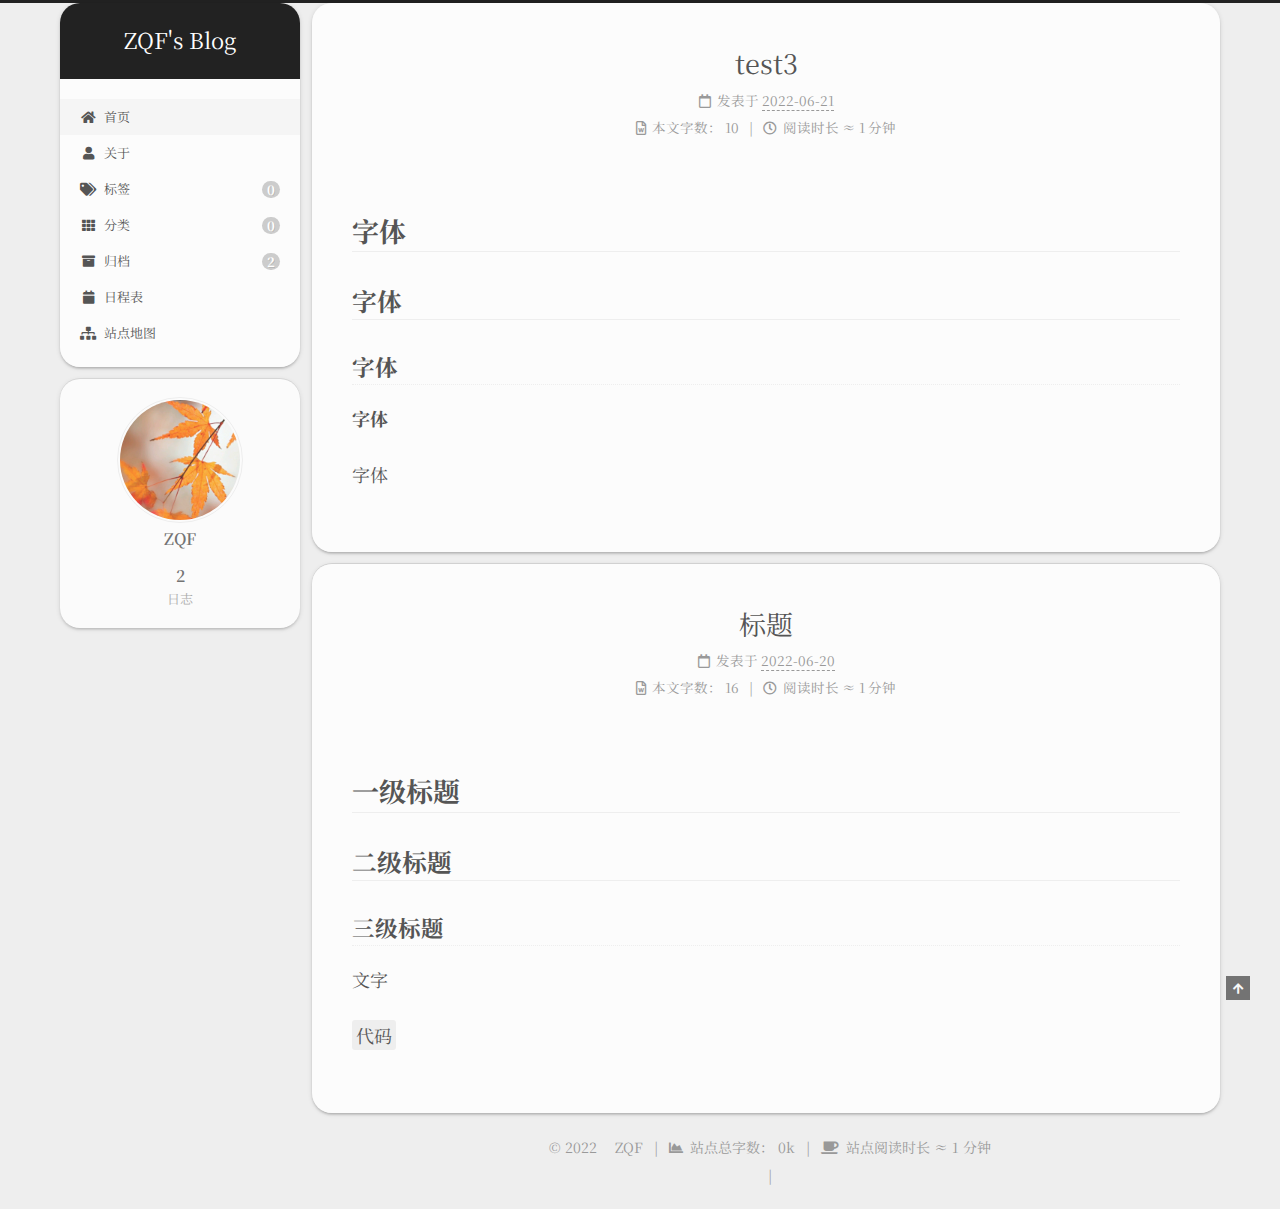
<file: index.html>
<!DOCTYPE html>
<html lang="zh-CN">
<head>
  <meta charset="UTF-8">
<meta name="viewport" content="width=device-width, initial-scale=1, maximum-scale=2">
<meta name="theme-color" content="#222">
<meta name="generator" content="Hexo 6.2.0">
  <link rel="apple-touch-icon" sizes="180x180" href="/images/apple-touch-icon-next.png">
  <link rel="icon" type="image/png" sizes="32x32" href="/images/favicon-32x32-next.png">
  <link rel="icon" type="image/png" sizes="16x16" href="/images/favicon-16x16-next.png">
  <link rel="mask-icon" href="/images/logo.svg" color="#222">

<link rel="stylesheet" href="/css/main.css">

<link rel="stylesheet" href="//fonts.googleapis.com/css?family=Noto Serif SC:300,300italic,400,400italic,700,700italic&display=swap&subset=latin,latin-ext">
<link rel="stylesheet" href="/lib/font-awesome/css/all.min.css">

<script id="hexo-configurations">
    var NexT = window.NexT || {};
    var CONFIG = {"hostname":"zqfffff.cn","root":"/","scheme":"Gemini","version":"7.8.0","exturl":false,"sidebar":{"position":"left","display":"post","padding":18,"offset":12,"onmobile":false},"copycode":{"enable":true,"show_result":true,"style":null},"back2top":{"enable":true,"sidebar":false,"scrollpercent":false},"bookmark":{"enable":false,"color":"#222","save":"auto"},"fancybox":false,"mediumzoom":false,"lazyload":false,"pangu":false,"comments":{"style":"tabs","active":null,"storage":true,"lazyload":false,"nav":null},"algolia":{"hits":{"per_page":10},"labels":{"input_placeholder":"Search for Posts","hits_empty":"We didn't find any results for the search: ${query}","hits_stats":"${hits} results found in ${time} ms"}},"localsearch":{"enable":false,"trigger":"auto","top_n_per_article":1,"unescape":false,"preload":false},"motion":{"enable":true,"async":false,"transition":{"post_block":"fadeIn","post_header":"slideDownIn","post_body":"slideDownIn","coll_header":"slideLeftIn","sidebar":"slideUpIn"}}};
  </script>

  <meta property="og:type" content="website">
<meta property="og:title" content="ZQF&#39;s Blog">
<meta property="og:url" content="http://zqfffff.cn/index.html">
<meta property="og:site_name" content="ZQF&#39;s Blog">
<meta property="og:locale" content="zh_CN">
<meta property="article:author" content="ZQF">
<meta name="twitter:card" content="summary">

<link rel="canonical" href="http://zqfffff.cn/">


<script id="page-configurations">
  // https://hexo.io/docs/variables.html
  CONFIG.page = {
    sidebar: "",
    isHome : true,
    isPost : false,
    lang   : 'zh-CN'
  };
</script>

  <title>ZQF's Blog</title>
  






  <noscript>
  <style>
  .use-motion .brand,
  .use-motion .menu-item,
  .sidebar-inner,
  .use-motion .post-block,
  .use-motion .pagination,
  .use-motion .comments,
  .use-motion .post-header,
  .use-motion .post-body,
  .use-motion .collection-header { opacity: initial; }

  .use-motion .site-title,
  .use-motion .site-subtitle {
    opacity: initial;
    top: initial;
  }

  .use-motion .logo-line-before i { left: initial; }
  .use-motion .logo-line-after i { right: initial; }
  </style>
</noscript>

</head>

<body itemscope itemtype="http://schema.org/WebPage">
  <div class="container use-motion">
    <div class="headband"></div>

    <header class="header" itemscope itemtype="http://schema.org/WPHeader">
      <div class="header-inner"><div class="site-brand-container">
  <div class="site-nav-toggle">
    <div class="toggle" aria-label="切换导航栏">
      <span class="toggle-line toggle-line-first"></span>
      <span class="toggle-line toggle-line-middle"></span>
      <span class="toggle-line toggle-line-last"></span>
    </div>
  </div>

  <div class="site-meta">

    <a href="/" class="brand" rel="start">
      <span class="logo-line-before"><i></i></span>
      <h1 class="site-title">ZQF's Blog</h1>
      <span class="logo-line-after"><i></i></span>
    </a>
  </div>

  <div class="site-nav-right">
    <div class="toggle popup-trigger">
    </div>
  </div>
</div>




<nav class="site-nav">
  <ul id="menu" class="main-menu menu">
        <li class="menu-item menu-item-home">

    <a href="/" rel="section"><i class="fa fa-home fa-fw"></i>首页</a>

  </li>
        <li class="menu-item menu-item-about">

    <a href="/about/" rel="section"><i class="fa fa-user fa-fw"></i>关于</a>

  </li>
        <li class="menu-item menu-item-tags">

    <a href="/tags/" rel="section"><i class="fa fa-tags fa-fw"></i>标签<span class="badge">0</span></a>

  </li>
        <li class="menu-item menu-item-categories">

    <a href="/categories/" rel="section"><i class="fa fa-th fa-fw"></i>分类<span class="badge">0</span></a>

  </li>
        <li class="menu-item menu-item-archives">

    <a href="/archives/" rel="section"><i class="fa fa-archive fa-fw"></i>归档<span class="badge">2</span></a>

  </li>
        <li class="menu-item menu-item-schedule">

    <a href="/schedule/" rel="section"><i class="fa fa-calendar fa-fw"></i>日程表</a>

  </li>
        <li class="menu-item menu-item-sitemap">

    <a href="/sitemap.xml" rel="section"><i class="fa fa-sitemap fa-fw"></i>站点地图</a>

  </li>
  </ul>
</nav>




</div>
    </header>

    
  <div class="back-to-top">
    <i class="fa fa-arrow-up"></i>
    <span>0%</span>
  </div>


    <main class="main">
      <div class="main-inner">
        <div class="content-wrap">
          

          <div class="content index posts-expand">
            
      
  
  
  <article itemscope itemtype="http://schema.org/Article" class="post-block" lang="zh-CN">
    <link itemprop="mainEntityOfPage" href="http://zqfffff.cn/2022/06/21/test3/">

    <span hidden itemprop="author" itemscope itemtype="http://schema.org/Person">
      <meta itemprop="image" content="/images/QQ%E5%9B%BE%E7%89%8720220320191115.jpg">
      <meta itemprop="name" content="ZQF">
      <meta itemprop="description" content="">
    </span>

    <span hidden itemprop="publisher" itemscope itemtype="http://schema.org/Organization">
      <meta itemprop="name" content="ZQF's Blog">
    </span>
      <header class="post-header">
        <h2 class="post-title" itemprop="name headline">
          
            <a href="/2022/06/21/test3/" class="post-title-link" itemprop="url">test3</a>
        </h2>

        <div class="post-meta">
            <span class="post-meta-item">
              <span class="post-meta-item-icon">
                <i class="far fa-calendar"></i>
              </span>
              <span class="post-meta-item-text">发表于</span>
              

              <time title="创建时间：2022-06-21 18:11:32 / 修改时间：18:15:50" itemprop="dateCreated datePublished" datetime="2022-06-21T18:11:32+08:00">2022-06-21</time>
            </span>

          <br>
            <span class="post-meta-item" title="本文字数">
              <span class="post-meta-item-icon">
                <i class="far fa-file-word"></i>
              </span>
                <span class="post-meta-item-text">本文字数：</span>
              <span>10</span>
            </span>
            <span class="post-meta-item" title="阅读时长">
              <span class="post-meta-item-icon">
                <i class="far fa-clock"></i>
              </span>
                <span class="post-meta-item-text">阅读时长 &asymp;</span>
              <span>1 分钟</span>
            </span>

        </div>
      </header>

    
    
    
    <div class="post-body" itemprop="articleBody">

      
          <h1 id="字体"><a href="#字体" class="headerlink" title="字体"></a>字体</h1><h2 id="字体-1"><a href="#字体-1" class="headerlink" title="字体"></a>字体</h2><h3 id="字体-2"><a href="#字体-2" class="headerlink" title="字体"></a>字体</h3><p><strong>字体</strong></p>
<p>字体</p>

      
    </div>

    
    
    
      <footer class="post-footer">
        <div class="post-eof"></div>
      </footer>
  </article>
  
  
  

      
  
  
  <article itemscope itemtype="http://schema.org/Article" class="post-block" lang="zh-CN">
    <link itemprop="mainEntityOfPage" href="http://zqfffff.cn/2022/06/20/%E6%A0%87%E9%A2%98/">

    <span hidden itemprop="author" itemscope itemtype="http://schema.org/Person">
      <meta itemprop="image" content="/images/QQ%E5%9B%BE%E7%89%8720220320191115.jpg">
      <meta itemprop="name" content="ZQF">
      <meta itemprop="description" content="">
    </span>

    <span hidden itemprop="publisher" itemscope itemtype="http://schema.org/Organization">
      <meta itemprop="name" content="ZQF's Blog">
    </span>
      <header class="post-header">
        <h2 class="post-title" itemprop="name headline">
          
            <a href="/2022/06/20/%E6%A0%87%E9%A2%98/" class="post-title-link" itemprop="url">标题</a>
        </h2>

        <div class="post-meta">
            <span class="post-meta-item">
              <span class="post-meta-item-icon">
                <i class="far fa-calendar"></i>
              </span>
              <span class="post-meta-item-text">发表于</span>
              

              <time title="创建时间：2022-06-20 22:27:39 / 修改时间：22:29:06" itemprop="dateCreated datePublished" datetime="2022-06-20T22:27:39+08:00">2022-06-20</time>
            </span>

          <br>
            <span class="post-meta-item" title="本文字数">
              <span class="post-meta-item-icon">
                <i class="far fa-file-word"></i>
              </span>
                <span class="post-meta-item-text">本文字数：</span>
              <span>16</span>
            </span>
            <span class="post-meta-item" title="阅读时长">
              <span class="post-meta-item-icon">
                <i class="far fa-clock"></i>
              </span>
                <span class="post-meta-item-text">阅读时长 &asymp;</span>
              <span>1 分钟</span>
            </span>

        </div>
      </header>

    
    
    
    <div class="post-body" itemprop="articleBody">

      
          <h1 id="一级标题"><a href="#一级标题" class="headerlink" title="一级标题"></a>一级标题</h1><h2 id="二级标题"><a href="#二级标题" class="headerlink" title="二级标题"></a>二级标题</h2><h3 id="三级标题"><a href="#三级标题" class="headerlink" title="三级标题"></a>三级标题</h3><p>文字</p>
<p><code>代码</code></p>

      
    </div>

    
    
    
      <footer class="post-footer">
        <div class="post-eof"></div>
      </footer>
  </article>
  
  
  


  



          </div>
          

<script>
  window.addEventListener('tabs:register', () => {
    let { activeClass } = CONFIG.comments;
    if (CONFIG.comments.storage) {
      activeClass = localStorage.getItem('comments_active') || activeClass;
    }
    if (activeClass) {
      let activeTab = document.querySelector(`a[href="#comment-${activeClass}"]`);
      if (activeTab) {
        activeTab.click();
      }
    }
  });
  if (CONFIG.comments.storage) {
    window.addEventListener('tabs:click', event => {
      if (!event.target.matches('.tabs-comment .tab-content .tab-pane')) return;
      let commentClass = event.target.classList[1];
      localStorage.setItem('comments_active', commentClass);
    });
  }
</script>

        </div>
          
  
  <div class="toggle sidebar-toggle">
    <span class="toggle-line toggle-line-first"></span>
    <span class="toggle-line toggle-line-middle"></span>
    <span class="toggle-line toggle-line-last"></span>
  </div>

  <aside class="sidebar">
    <div class="sidebar-inner">

      <ul class="sidebar-nav motion-element">
        <li class="sidebar-nav-toc">
          文章目录
        </li>
        <li class="sidebar-nav-overview">
          站点概览
        </li>
      </ul>

      <!--noindex-->
      <div class="post-toc-wrap sidebar-panel">
      </div>
      <!--/noindex-->

      <div class="site-overview-wrap sidebar-panel">
        <div class="site-author motion-element" itemprop="author" itemscope itemtype="http://schema.org/Person">
    <img class="site-author-image" itemprop="image" alt="ZQF"
      src="/images/QQ%E5%9B%BE%E7%89%8720220320191115.jpg">
  <p class="site-author-name" itemprop="name">ZQF</p>
  <div class="site-description" itemprop="description"></div>
</div>
<div class="site-state-wrap motion-element">
  <nav class="site-state">
      <div class="site-state-item site-state-posts">
          <a href="/archives/">
        
          <span class="site-state-item-count">2</span>
          <span class="site-state-item-name">日志</span>
        </a>
      </div>
  </nav>
</div>



      </div>

    </div>
  </aside>
  <div id="sidebar-dimmer"></div>


      </div>
    </main>

    <footer class="footer">
      <div class="footer-inner">
        

        

<div class="copyright">
  
  &copy; 
  <span itemprop="copyrightYear">2022</span>
  <span class="with-love">
    <i class="heart"></i>
  </span>
  <span class="author" itemprop="copyrightHolder">ZQF</span>
    <span class="post-meta-divider">|</span>
    <span class="post-meta-item-icon">
      <i class="fa fa-chart-area"></i>
    </span>
      <span class="post-meta-item-text">站点总字数：</span>
    <span title="站点总字数">0k</span>
    <span class="post-meta-divider">|</span>
    <span class="post-meta-item-icon">
      <i class="fa fa-coffee"></i>
    </span>
      <span class="post-meta-item-text">站点阅读时长 &asymp;</span>
    <span title="站点阅读时长">1 分钟</span>
</div>

        
<div class="busuanzi-count">
  <script async src="https://busuanzi.ibruce.info/busuanzi/2.3/busuanzi.pure.mini.js"></script>
    <span class="post-meta-item" id="busuanzi_container_site_uv" style="display: none;">
      <span class="post-meta-item-icon">
        <i class="user"></i>
      </span>
      <span class="site-uv" title="总访客量">
        <span id="busuanzi_value_site_uv"></span>
      </span>
    </span>
    <span class="post-meta-divider">|</span>
    <span class="post-meta-item" id="busuanzi_container_site_pv" style="display: none;">
      <span class="post-meta-item-icon">
        <i class="eye"></i>
      </span>
      <span class="site-pv" title="总访问量">
        <span id="busuanzi_value_site_pv"></span>
      </span>
    </span>
</div>








      </div>
    </footer>
  </div>

  
  <script src="/lib/anime.min.js"></script>
  <script src="/lib/velocity/velocity.min.js"></script>
  <script src="/lib/velocity/velocity.ui.min.js"></script>

<script src="/js/utils.js"></script>

<script src="/js/motion.js"></script>


<script src="/js/schemes/pisces.js"></script>


<script src="/js/next-boot.js"></script>




  






  <script>
    (function(d, w, c) {
      w.ChatraID = '';
      var s = d.createElement('script');
      w[c] = w[c] || function() {
        (w[c].q = w[c].q || []).push(arguments);
      };
      s.async = true;
      s.src = 'https://call.chatra.io/chatra.js';
      if (d.head) d.head.appendChild(s);
    })(document, window, 'Chatra');
  </script>









  

  

</body>
</html>
</file>
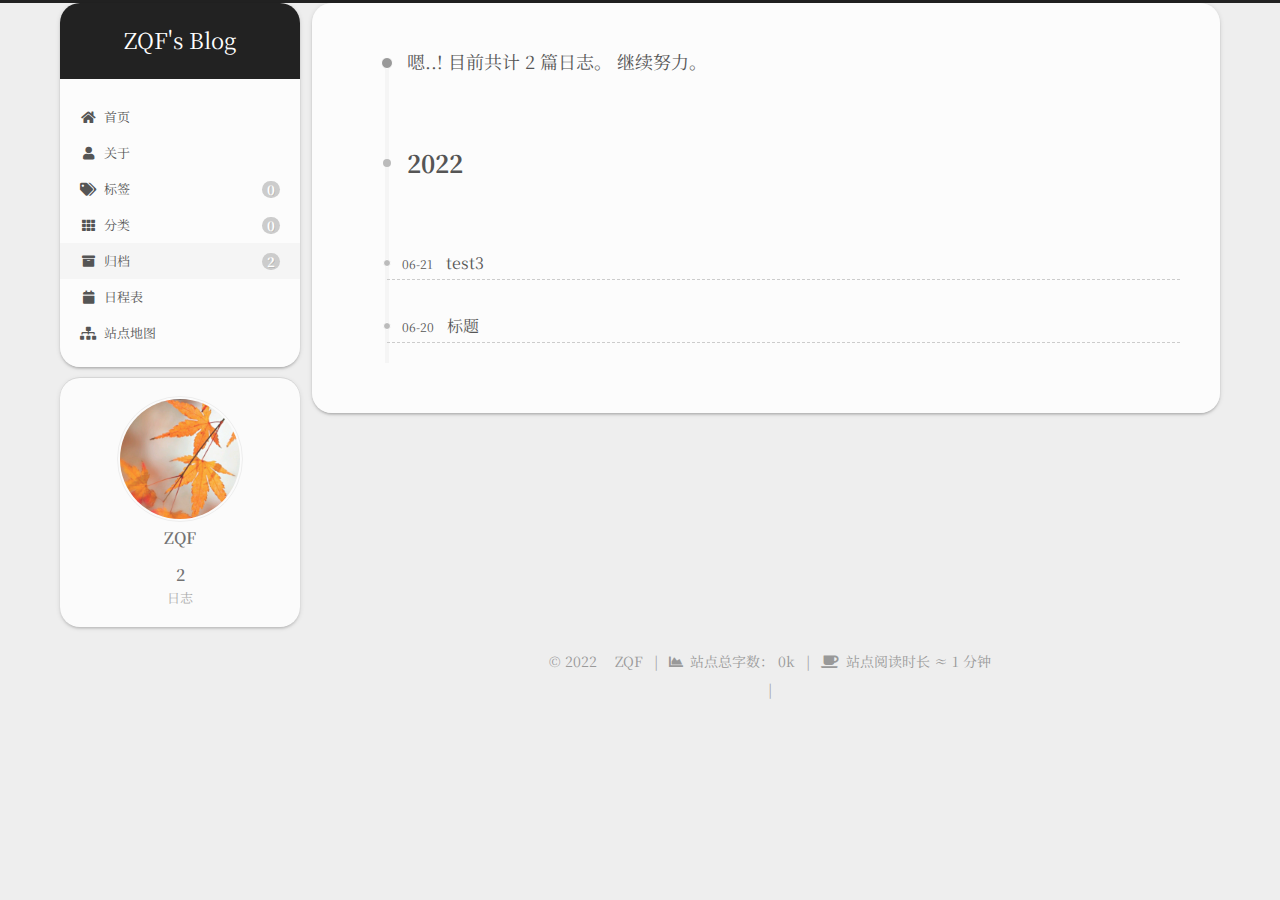
<file: archives/index.html>
<!DOCTYPE html>
<html lang="zh-CN">
<head>
  <meta charset="UTF-8">
<meta name="viewport" content="width=device-width, initial-scale=1, maximum-scale=2">
<meta name="theme-color" content="#222">
<meta name="generator" content="Hexo 6.2.0">
  <link rel="apple-touch-icon" sizes="180x180" href="/images/apple-touch-icon-next.png">
  <link rel="icon" type="image/png" sizes="32x32" href="/images/favicon-32x32-next.png">
  <link rel="icon" type="image/png" sizes="16x16" href="/images/favicon-16x16-next.png">
  <link rel="mask-icon" href="/images/logo.svg" color="#222">

<link rel="stylesheet" href="/css/main.css">

<link rel="stylesheet" href="//fonts.googleapis.com/css?family=Noto Serif SC:300,300italic,400,400italic,700,700italic&display=swap&subset=latin,latin-ext">
<link rel="stylesheet" href="/lib/font-awesome/css/all.min.css">

<script id="hexo-configurations">
    var NexT = window.NexT || {};
    var CONFIG = {"hostname":"zqfffff.cn","root":"/","scheme":"Gemini","version":"7.8.0","exturl":false,"sidebar":{"position":"left","display":"post","padding":18,"offset":12,"onmobile":false},"copycode":{"enable":true,"show_result":true,"style":null},"back2top":{"enable":true,"sidebar":false,"scrollpercent":false},"bookmark":{"enable":false,"color":"#222","save":"auto"},"fancybox":false,"mediumzoom":false,"lazyload":false,"pangu":false,"comments":{"style":"tabs","active":null,"storage":true,"lazyload":false,"nav":null},"algolia":{"hits":{"per_page":10},"labels":{"input_placeholder":"Search for Posts","hits_empty":"We didn't find any results for the search: ${query}","hits_stats":"${hits} results found in ${time} ms"}},"localsearch":{"enable":false,"trigger":"auto","top_n_per_article":1,"unescape":false,"preload":false},"motion":{"enable":true,"async":false,"transition":{"post_block":"fadeIn","post_header":"slideDownIn","post_body":"slideDownIn","coll_header":"slideLeftIn","sidebar":"slideUpIn"}}};
  </script>

  <meta property="og:type" content="website">
<meta property="og:title" content="ZQF&#39;s Blog">
<meta property="og:url" content="http://zqfffff.cn/archives/index.html">
<meta property="og:site_name" content="ZQF&#39;s Blog">
<meta property="og:locale" content="zh_CN">
<meta property="article:author" content="ZQF">
<meta name="twitter:card" content="summary">

<link rel="canonical" href="http://zqfffff.cn/archives/">


<script id="page-configurations">
  // https://hexo.io/docs/variables.html
  CONFIG.page = {
    sidebar: "",
    isHome : false,
    isPost : false,
    lang   : 'zh-CN'
  };
</script>

  <title>归档 | ZQF's Blog</title>
  






  <noscript>
  <style>
  .use-motion .brand,
  .use-motion .menu-item,
  .sidebar-inner,
  .use-motion .post-block,
  .use-motion .pagination,
  .use-motion .comments,
  .use-motion .post-header,
  .use-motion .post-body,
  .use-motion .collection-header { opacity: initial; }

  .use-motion .site-title,
  .use-motion .site-subtitle {
    opacity: initial;
    top: initial;
  }

  .use-motion .logo-line-before i { left: initial; }
  .use-motion .logo-line-after i { right: initial; }
  </style>
</noscript>

</head>

<body itemscope itemtype="http://schema.org/WebPage">
  <div class="container use-motion">
    <div class="headband"></div>

    <header class="header" itemscope itemtype="http://schema.org/WPHeader">
      <div class="header-inner"><div class="site-brand-container">
  <div class="site-nav-toggle">
    <div class="toggle" aria-label="切换导航栏">
      <span class="toggle-line toggle-line-first"></span>
      <span class="toggle-line toggle-line-middle"></span>
      <span class="toggle-line toggle-line-last"></span>
    </div>
  </div>

  <div class="site-meta">

    <a href="/" class="brand" rel="start">
      <span class="logo-line-before"><i></i></span>
      <h1 class="site-title">ZQF's Blog</h1>
      <span class="logo-line-after"><i></i></span>
    </a>
  </div>

  <div class="site-nav-right">
    <div class="toggle popup-trigger">
    </div>
  </div>
</div>




<nav class="site-nav">
  <ul id="menu" class="main-menu menu">
        <li class="menu-item menu-item-home">

    <a href="/" rel="section"><i class="fa fa-home fa-fw"></i>首页</a>

  </li>
        <li class="menu-item menu-item-about">

    <a href="/about/" rel="section"><i class="fa fa-user fa-fw"></i>关于</a>

  </li>
        <li class="menu-item menu-item-tags">

    <a href="/tags/" rel="section"><i class="fa fa-tags fa-fw"></i>标签<span class="badge">0</span></a>

  </li>
        <li class="menu-item menu-item-categories">

    <a href="/categories/" rel="section"><i class="fa fa-th fa-fw"></i>分类<span class="badge">0</span></a>

  </li>
        <li class="menu-item menu-item-archives">

    <a href="/archives/" rel="section"><i class="fa fa-archive fa-fw"></i>归档<span class="badge">2</span></a>

  </li>
        <li class="menu-item menu-item-schedule">

    <a href="/schedule/" rel="section"><i class="fa fa-calendar fa-fw"></i>日程表</a>

  </li>
        <li class="menu-item menu-item-sitemap">

    <a href="/sitemap.xml" rel="section"><i class="fa fa-sitemap fa-fw"></i>站点地图</a>

  </li>
  </ul>
</nav>




</div>
    </header>

    
  <div class="back-to-top">
    <i class="fa fa-arrow-up"></i>
    <span>0%</span>
  </div>


    <main class="main">
      <div class="main-inner">
        <div class="content-wrap">
          

          <div class="content archive">
            

  
  
  
  <div class="post-block">
    <div class="posts-collapse">
      <div class="collection-title">
        <span class="collection-header">嗯..! 目前共计 2 篇日志。 继续努力。</span>
      </div>

      
    <div class="collection-year">
      <span class="collection-header">2022</span>
    </div>

  <article itemscope itemtype="http://schema.org/Article">
    <header class="post-header">

      <div class="post-meta">
        <time itemprop="dateCreated"
              datetime="2022-06-21T18:11:32+08:00"
              content="2022-06-21">
          06-21
        </time>
      </div>

      <div class="post-title">
          <a class="post-title-link" href="/2022/06/21/test3/" itemprop="url">
            <span itemprop="name">test3</span>
          </a>
      </div>

    </header>
  </article>

  <article itemscope itemtype="http://schema.org/Article">
    <header class="post-header">

      <div class="post-meta">
        <time itemprop="dateCreated"
              datetime="2022-06-20T22:27:39+08:00"
              content="2022-06-20">
          06-20
        </time>
      </div>

      <div class="post-title">
          <a class="post-title-link" href="/2022/06/20/%E6%A0%87%E9%A2%98/" itemprop="url">
            <span itemprop="name">标题</span>
          </a>
      </div>

    </header>
  </article>


    </div>
  </div>
  
  
  

  



          </div>
          

<script>
  window.addEventListener('tabs:register', () => {
    let { activeClass } = CONFIG.comments;
    if (CONFIG.comments.storage) {
      activeClass = localStorage.getItem('comments_active') || activeClass;
    }
    if (activeClass) {
      let activeTab = document.querySelector(`a[href="#comment-${activeClass}"]`);
      if (activeTab) {
        activeTab.click();
      }
    }
  });
  if (CONFIG.comments.storage) {
    window.addEventListener('tabs:click', event => {
      if (!event.target.matches('.tabs-comment .tab-content .tab-pane')) return;
      let commentClass = event.target.classList[1];
      localStorage.setItem('comments_active', commentClass);
    });
  }
</script>

        </div>
          
  
  <div class="toggle sidebar-toggle">
    <span class="toggle-line toggle-line-first"></span>
    <span class="toggle-line toggle-line-middle"></span>
    <span class="toggle-line toggle-line-last"></span>
  </div>

  <aside class="sidebar">
    <div class="sidebar-inner">

      <ul class="sidebar-nav motion-element">
        <li class="sidebar-nav-toc">
          文章目录
        </li>
        <li class="sidebar-nav-overview">
          站点概览
        </li>
      </ul>

      <!--noindex-->
      <div class="post-toc-wrap sidebar-panel">
      </div>
      <!--/noindex-->

      <div class="site-overview-wrap sidebar-panel">
        <div class="site-author motion-element" itemprop="author" itemscope itemtype="http://schema.org/Person">
    <img class="site-author-image" itemprop="image" alt="ZQF"
      src="/images/QQ%E5%9B%BE%E7%89%8720220320191115.jpg">
  <p class="site-author-name" itemprop="name">ZQF</p>
  <div class="site-description" itemprop="description"></div>
</div>
<div class="site-state-wrap motion-element">
  <nav class="site-state">
      <div class="site-state-item site-state-posts">
          <a href="/archives/">
        
          <span class="site-state-item-count">2</span>
          <span class="site-state-item-name">日志</span>
        </a>
      </div>
  </nav>
</div>



      </div>

    </div>
  </aside>
  <div id="sidebar-dimmer"></div>


      </div>
    </main>

    <footer class="footer">
      <div class="footer-inner">
        

        

<div class="copyright">
  
  &copy; 
  <span itemprop="copyrightYear">2022</span>
  <span class="with-love">
    <i class="heart"></i>
  </span>
  <span class="author" itemprop="copyrightHolder">ZQF</span>
    <span class="post-meta-divider">|</span>
    <span class="post-meta-item-icon">
      <i class="fa fa-chart-area"></i>
    </span>
      <span class="post-meta-item-text">站点总字数：</span>
    <span title="站点总字数">0k</span>
    <span class="post-meta-divider">|</span>
    <span class="post-meta-item-icon">
      <i class="fa fa-coffee"></i>
    </span>
      <span class="post-meta-item-text">站点阅读时长 &asymp;</span>
    <span title="站点阅读时长">1 分钟</span>
</div>

        
<div class="busuanzi-count">
  <script async src="https://busuanzi.ibruce.info/busuanzi/2.3/busuanzi.pure.mini.js"></script>
    <span class="post-meta-item" id="busuanzi_container_site_uv" style="display: none;">
      <span class="post-meta-item-icon">
        <i class="user"></i>
      </span>
      <span class="site-uv" title="总访客量">
        <span id="busuanzi_value_site_uv"></span>
      </span>
    </span>
    <span class="post-meta-divider">|</span>
    <span class="post-meta-item" id="busuanzi_container_site_pv" style="display: none;">
      <span class="post-meta-item-icon">
        <i class="eye"></i>
      </span>
      <span class="site-pv" title="总访问量">
        <span id="busuanzi_value_site_pv"></span>
      </span>
    </span>
</div>








      </div>
    </footer>
  </div>

  
  <script src="/lib/anime.min.js"></script>
  <script src="/lib/velocity/velocity.min.js"></script>
  <script src="/lib/velocity/velocity.ui.min.js"></script>

<script src="/js/utils.js"></script>

<script src="/js/motion.js"></script>


<script src="/js/schemes/pisces.js"></script>


<script src="/js/next-boot.js"></script>




  






  <script>
    (function(d, w, c) {
      w.ChatraID = '';
      var s = d.createElement('script');
      w[c] = w[c] || function() {
        (w[c].q = w[c].q || []).push(arguments);
      };
      s.async = true;
      s.src = 'https://call.chatra.io/chatra.js';
      if (d.head) d.head.appendChild(s);
    })(document, window, 'Chatra');
  </script>









  

  

</body>
</html>
</file>
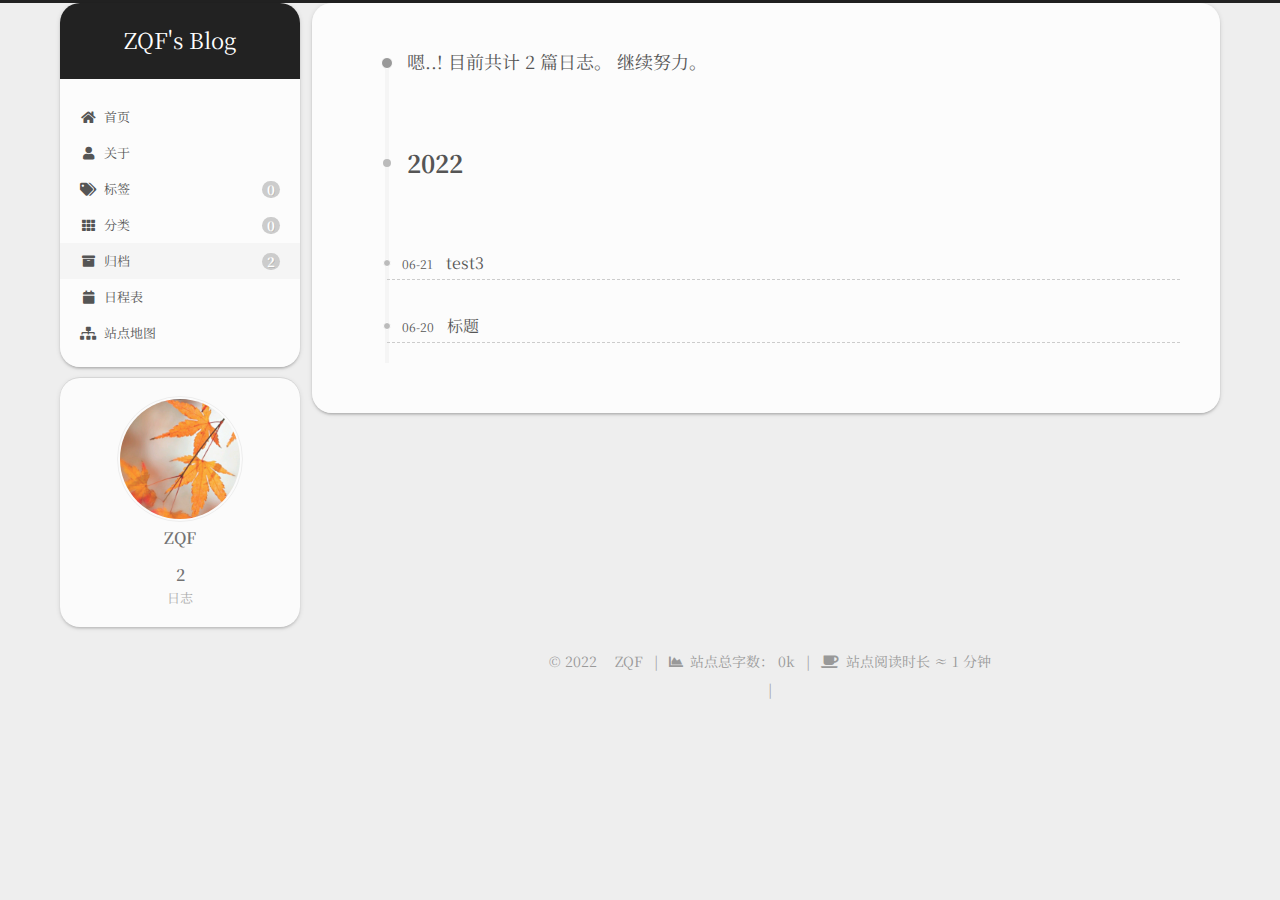
<file: archives/2022/index.html>
<!DOCTYPE html>
<html lang="zh-CN">
<head>
  <meta charset="UTF-8">
<meta name="viewport" content="width=device-width, initial-scale=1, maximum-scale=2">
<meta name="theme-color" content="#222">
<meta name="generator" content="Hexo 6.2.0">
  <link rel="apple-touch-icon" sizes="180x180" href="/images/apple-touch-icon-next.png">
  <link rel="icon" type="image/png" sizes="32x32" href="/images/favicon-32x32-next.png">
  <link rel="icon" type="image/png" sizes="16x16" href="/images/favicon-16x16-next.png">
  <link rel="mask-icon" href="/images/logo.svg" color="#222">

<link rel="stylesheet" href="/css/main.css">

<link rel="stylesheet" href="//fonts.googleapis.com/css?family=Noto Serif SC:300,300italic,400,400italic,700,700italic&display=swap&subset=latin,latin-ext">
<link rel="stylesheet" href="/lib/font-awesome/css/all.min.css">

<script id="hexo-configurations">
    var NexT = window.NexT || {};
    var CONFIG = {"hostname":"zqfffff.cn","root":"/","scheme":"Gemini","version":"7.8.0","exturl":false,"sidebar":{"position":"left","display":"post","padding":18,"offset":12,"onmobile":false},"copycode":{"enable":true,"show_result":true,"style":null},"back2top":{"enable":true,"sidebar":false,"scrollpercent":false},"bookmark":{"enable":false,"color":"#222","save":"auto"},"fancybox":false,"mediumzoom":false,"lazyload":false,"pangu":false,"comments":{"style":"tabs","active":null,"storage":true,"lazyload":false,"nav":null},"algolia":{"hits":{"per_page":10},"labels":{"input_placeholder":"Search for Posts","hits_empty":"We didn't find any results for the search: ${query}","hits_stats":"${hits} results found in ${time} ms"}},"localsearch":{"enable":false,"trigger":"auto","top_n_per_article":1,"unescape":false,"preload":false},"motion":{"enable":true,"async":false,"transition":{"post_block":"fadeIn","post_header":"slideDownIn","post_body":"slideDownIn","coll_header":"slideLeftIn","sidebar":"slideUpIn"}}};
  </script>

  <meta property="og:type" content="website">
<meta property="og:title" content="ZQF&#39;s Blog">
<meta property="og:url" content="http://zqfffff.cn/archives/2022/index.html">
<meta property="og:site_name" content="ZQF&#39;s Blog">
<meta property="og:locale" content="zh_CN">
<meta property="article:author" content="ZQF">
<meta name="twitter:card" content="summary">

<link rel="canonical" href="http://zqfffff.cn/archives/2022/">


<script id="page-configurations">
  // https://hexo.io/docs/variables.html
  CONFIG.page = {
    sidebar: "",
    isHome : false,
    isPost : false,
    lang   : 'zh-CN'
  };
</script>

  <title>归档 | ZQF's Blog</title>
  






  <noscript>
  <style>
  .use-motion .brand,
  .use-motion .menu-item,
  .sidebar-inner,
  .use-motion .post-block,
  .use-motion .pagination,
  .use-motion .comments,
  .use-motion .post-header,
  .use-motion .post-body,
  .use-motion .collection-header { opacity: initial; }

  .use-motion .site-title,
  .use-motion .site-subtitle {
    opacity: initial;
    top: initial;
  }

  .use-motion .logo-line-before i { left: initial; }
  .use-motion .logo-line-after i { right: initial; }
  </style>
</noscript>

</head>

<body itemscope itemtype="http://schema.org/WebPage">
  <div class="container use-motion">
    <div class="headband"></div>

    <header class="header" itemscope itemtype="http://schema.org/WPHeader">
      <div class="header-inner"><div class="site-brand-container">
  <div class="site-nav-toggle">
    <div class="toggle" aria-label="切换导航栏">
      <span class="toggle-line toggle-line-first"></span>
      <span class="toggle-line toggle-line-middle"></span>
      <span class="toggle-line toggle-line-last"></span>
    </div>
  </div>

  <div class="site-meta">

    <a href="/" class="brand" rel="start">
      <span class="logo-line-before"><i></i></span>
      <h1 class="site-title">ZQF's Blog</h1>
      <span class="logo-line-after"><i></i></span>
    </a>
  </div>

  <div class="site-nav-right">
    <div class="toggle popup-trigger">
    </div>
  </div>
</div>




<nav class="site-nav">
  <ul id="menu" class="main-menu menu">
        <li class="menu-item menu-item-home">

    <a href="/" rel="section"><i class="fa fa-home fa-fw"></i>首页</a>

  </li>
        <li class="menu-item menu-item-about">

    <a href="/about/" rel="section"><i class="fa fa-user fa-fw"></i>关于</a>

  </li>
        <li class="menu-item menu-item-tags">

    <a href="/tags/" rel="section"><i class="fa fa-tags fa-fw"></i>标签<span class="badge">0</span></a>

  </li>
        <li class="menu-item menu-item-categories">

    <a href="/categories/" rel="section"><i class="fa fa-th fa-fw"></i>分类<span class="badge">0</span></a>

  </li>
        <li class="menu-item menu-item-archives">

    <a href="/archives/" rel="section"><i class="fa fa-archive fa-fw"></i>归档<span class="badge">2</span></a>

  </li>
        <li class="menu-item menu-item-schedule">

    <a href="/schedule/" rel="section"><i class="fa fa-calendar fa-fw"></i>日程表</a>

  </li>
        <li class="menu-item menu-item-sitemap">

    <a href="/sitemap.xml" rel="section"><i class="fa fa-sitemap fa-fw"></i>站点地图</a>

  </li>
  </ul>
</nav>




</div>
    </header>

    
  <div class="back-to-top">
    <i class="fa fa-arrow-up"></i>
    <span>0%</span>
  </div>


    <main class="main">
      <div class="main-inner">
        <div class="content-wrap">
          

          <div class="content archive">
            

  
  
  
  <div class="post-block">
    <div class="posts-collapse">
      <div class="collection-title">
        <span class="collection-header">嗯..! 目前共计 2 篇日志。 继续努力。</span>
      </div>

      
    <div class="collection-year">
      <span class="collection-header">2022</span>
    </div>

  <article itemscope itemtype="http://schema.org/Article">
    <header class="post-header">

      <div class="post-meta">
        <time itemprop="dateCreated"
              datetime="2022-06-21T18:11:32+08:00"
              content="2022-06-21">
          06-21
        </time>
      </div>

      <div class="post-title">
          <a class="post-title-link" href="/2022/06/21/test3/" itemprop="url">
            <span itemprop="name">test3</span>
          </a>
      </div>

    </header>
  </article>

  <article itemscope itemtype="http://schema.org/Article">
    <header class="post-header">

      <div class="post-meta">
        <time itemprop="dateCreated"
              datetime="2022-06-20T22:27:39+08:00"
              content="2022-06-20">
          06-20
        </time>
      </div>

      <div class="post-title">
          <a class="post-title-link" href="/2022/06/20/%E6%A0%87%E9%A2%98/" itemprop="url">
            <span itemprop="name">标题</span>
          </a>
      </div>

    </header>
  </article>


    </div>
  </div>
  
  
  

  



          </div>
          

<script>
  window.addEventListener('tabs:register', () => {
    let { activeClass } = CONFIG.comments;
    if (CONFIG.comments.storage) {
      activeClass = localStorage.getItem('comments_active') || activeClass;
    }
    if (activeClass) {
      let activeTab = document.querySelector(`a[href="#comment-${activeClass}"]`);
      if (activeTab) {
        activeTab.click();
      }
    }
  });
  if (CONFIG.comments.storage) {
    window.addEventListener('tabs:click', event => {
      if (!event.target.matches('.tabs-comment .tab-content .tab-pane')) return;
      let commentClass = event.target.classList[1];
      localStorage.setItem('comments_active', commentClass);
    });
  }
</script>

        </div>
          
  
  <div class="toggle sidebar-toggle">
    <span class="toggle-line toggle-line-first"></span>
    <span class="toggle-line toggle-line-middle"></span>
    <span class="toggle-line toggle-line-last"></span>
  </div>

  <aside class="sidebar">
    <div class="sidebar-inner">

      <ul class="sidebar-nav motion-element">
        <li class="sidebar-nav-toc">
          文章目录
        </li>
        <li class="sidebar-nav-overview">
          站点概览
        </li>
      </ul>

      <!--noindex-->
      <div class="post-toc-wrap sidebar-panel">
      </div>
      <!--/noindex-->

      <div class="site-overview-wrap sidebar-panel">
        <div class="site-author motion-element" itemprop="author" itemscope itemtype="http://schema.org/Person">
    <img class="site-author-image" itemprop="image" alt="ZQF"
      src="/images/QQ%E5%9B%BE%E7%89%8720220320191115.jpg">
  <p class="site-author-name" itemprop="name">ZQF</p>
  <div class="site-description" itemprop="description"></div>
</div>
<div class="site-state-wrap motion-element">
  <nav class="site-state">
      <div class="site-state-item site-state-posts">
          <a href="/archives/">
        
          <span class="site-state-item-count">2</span>
          <span class="site-state-item-name">日志</span>
        </a>
      </div>
  </nav>
</div>



      </div>

    </div>
  </aside>
  <div id="sidebar-dimmer"></div>


      </div>
    </main>

    <footer class="footer">
      <div class="footer-inner">
        

        

<div class="copyright">
  
  &copy; 
  <span itemprop="copyrightYear">2022</span>
  <span class="with-love">
    <i class="heart"></i>
  </span>
  <span class="author" itemprop="copyrightHolder">ZQF</span>
    <span class="post-meta-divider">|</span>
    <span class="post-meta-item-icon">
      <i class="fa fa-chart-area"></i>
    </span>
      <span class="post-meta-item-text">站点总字数：</span>
    <span title="站点总字数">0k</span>
    <span class="post-meta-divider">|</span>
    <span class="post-meta-item-icon">
      <i class="fa fa-coffee"></i>
    </span>
      <span class="post-meta-item-text">站点阅读时长 &asymp;</span>
    <span title="站点阅读时长">1 分钟</span>
</div>

        
<div class="busuanzi-count">
  <script async src="https://busuanzi.ibruce.info/busuanzi/2.3/busuanzi.pure.mini.js"></script>
    <span class="post-meta-item" id="busuanzi_container_site_uv" style="display: none;">
      <span class="post-meta-item-icon">
        <i class="user"></i>
      </span>
      <span class="site-uv" title="总访客量">
        <span id="busuanzi_value_site_uv"></span>
      </span>
    </span>
    <span class="post-meta-divider">|</span>
    <span class="post-meta-item" id="busuanzi_container_site_pv" style="display: none;">
      <span class="post-meta-item-icon">
        <i class="eye"></i>
      </span>
      <span class="site-pv" title="总访问量">
        <span id="busuanzi_value_site_pv"></span>
      </span>
    </span>
</div>








      </div>
    </footer>
  </div>

  
  <script src="/lib/anime.min.js"></script>
  <script src="/lib/velocity/velocity.min.js"></script>
  <script src="/lib/velocity/velocity.ui.min.js"></script>

<script src="/js/utils.js"></script>

<script src="/js/motion.js"></script>


<script src="/js/schemes/pisces.js"></script>


<script src="/js/next-boot.js"></script>




  






  <script>
    (function(d, w, c) {
      w.ChatraID = '';
      var s = d.createElement('script');
      w[c] = w[c] || function() {
        (w[c].q = w[c].q || []).push(arguments);
      };
      s.async = true;
      s.src = 'https://call.chatra.io/chatra.js';
      if (d.head) d.head.appendChild(s);
    })(document, window, 'Chatra');
  </script>









  

  

</body>
</html>
</file>
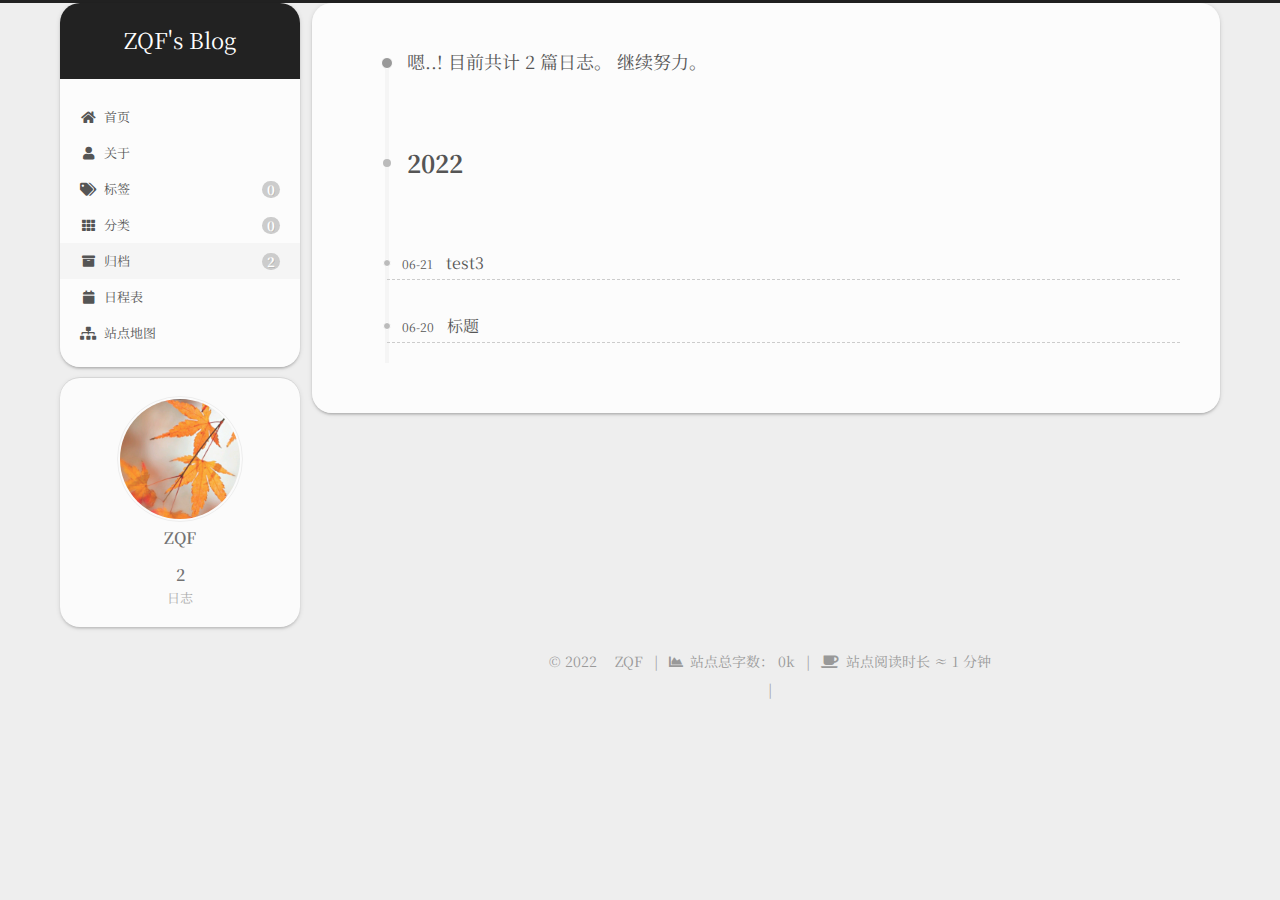
<file: archives/2022/06/index.html>
<!DOCTYPE html>
<html lang="zh-CN">
<head>
  <meta charset="UTF-8">
<meta name="viewport" content="width=device-width, initial-scale=1, maximum-scale=2">
<meta name="theme-color" content="#222">
<meta name="generator" content="Hexo 6.2.0">
  <link rel="apple-touch-icon" sizes="180x180" href="/images/apple-touch-icon-next.png">
  <link rel="icon" type="image/png" sizes="32x32" href="/images/favicon-32x32-next.png">
  <link rel="icon" type="image/png" sizes="16x16" href="/images/favicon-16x16-next.png">
  <link rel="mask-icon" href="/images/logo.svg" color="#222">

<link rel="stylesheet" href="/css/main.css">

<link rel="stylesheet" href="//fonts.googleapis.com/css?family=Noto Serif SC:300,300italic,400,400italic,700,700italic&display=swap&subset=latin,latin-ext">
<link rel="stylesheet" href="/lib/font-awesome/css/all.min.css">

<script id="hexo-configurations">
    var NexT = window.NexT || {};
    var CONFIG = {"hostname":"zqfffff.cn","root":"/","scheme":"Gemini","version":"7.8.0","exturl":false,"sidebar":{"position":"left","display":"post","padding":18,"offset":12,"onmobile":false},"copycode":{"enable":true,"show_result":true,"style":null},"back2top":{"enable":true,"sidebar":false,"scrollpercent":false},"bookmark":{"enable":false,"color":"#222","save":"auto"},"fancybox":false,"mediumzoom":false,"lazyload":false,"pangu":false,"comments":{"style":"tabs","active":null,"storage":true,"lazyload":false,"nav":null},"algolia":{"hits":{"per_page":10},"labels":{"input_placeholder":"Search for Posts","hits_empty":"We didn't find any results for the search: ${query}","hits_stats":"${hits} results found in ${time} ms"}},"localsearch":{"enable":false,"trigger":"auto","top_n_per_article":1,"unescape":false,"preload":false},"motion":{"enable":true,"async":false,"transition":{"post_block":"fadeIn","post_header":"slideDownIn","post_body":"slideDownIn","coll_header":"slideLeftIn","sidebar":"slideUpIn"}}};
  </script>

  <meta property="og:type" content="website">
<meta property="og:title" content="ZQF&#39;s Blog">
<meta property="og:url" content="http://zqfffff.cn/archives/2022/06/index.html">
<meta property="og:site_name" content="ZQF&#39;s Blog">
<meta property="og:locale" content="zh_CN">
<meta property="article:author" content="ZQF">
<meta name="twitter:card" content="summary">

<link rel="canonical" href="http://zqfffff.cn/archives/2022/06/">


<script id="page-configurations">
  // https://hexo.io/docs/variables.html
  CONFIG.page = {
    sidebar: "",
    isHome : false,
    isPost : false,
    lang   : 'zh-CN'
  };
</script>

  <title>归档 | ZQF's Blog</title>
  






  <noscript>
  <style>
  .use-motion .brand,
  .use-motion .menu-item,
  .sidebar-inner,
  .use-motion .post-block,
  .use-motion .pagination,
  .use-motion .comments,
  .use-motion .post-header,
  .use-motion .post-body,
  .use-motion .collection-header { opacity: initial; }

  .use-motion .site-title,
  .use-motion .site-subtitle {
    opacity: initial;
    top: initial;
  }

  .use-motion .logo-line-before i { left: initial; }
  .use-motion .logo-line-after i { right: initial; }
  </style>
</noscript>

</head>

<body itemscope itemtype="http://schema.org/WebPage">
  <div class="container use-motion">
    <div class="headband"></div>

    <header class="header" itemscope itemtype="http://schema.org/WPHeader">
      <div class="header-inner"><div class="site-brand-container">
  <div class="site-nav-toggle">
    <div class="toggle" aria-label="切换导航栏">
      <span class="toggle-line toggle-line-first"></span>
      <span class="toggle-line toggle-line-middle"></span>
      <span class="toggle-line toggle-line-last"></span>
    </div>
  </div>

  <div class="site-meta">

    <a href="/" class="brand" rel="start">
      <span class="logo-line-before"><i></i></span>
      <h1 class="site-title">ZQF's Blog</h1>
      <span class="logo-line-after"><i></i></span>
    </a>
  </div>

  <div class="site-nav-right">
    <div class="toggle popup-trigger">
    </div>
  </div>
</div>




<nav class="site-nav">
  <ul id="menu" class="main-menu menu">
        <li class="menu-item menu-item-home">

    <a href="/" rel="section"><i class="fa fa-home fa-fw"></i>首页</a>

  </li>
        <li class="menu-item menu-item-about">

    <a href="/about/" rel="section"><i class="fa fa-user fa-fw"></i>关于</a>

  </li>
        <li class="menu-item menu-item-tags">

    <a href="/tags/" rel="section"><i class="fa fa-tags fa-fw"></i>标签<span class="badge">0</span></a>

  </li>
        <li class="menu-item menu-item-categories">

    <a href="/categories/" rel="section"><i class="fa fa-th fa-fw"></i>分类<span class="badge">0</span></a>

  </li>
        <li class="menu-item menu-item-archives">

    <a href="/archives/" rel="section"><i class="fa fa-archive fa-fw"></i>归档<span class="badge">2</span></a>

  </li>
        <li class="menu-item menu-item-schedule">

    <a href="/schedule/" rel="section"><i class="fa fa-calendar fa-fw"></i>日程表</a>

  </li>
        <li class="menu-item menu-item-sitemap">

    <a href="/sitemap.xml" rel="section"><i class="fa fa-sitemap fa-fw"></i>站点地图</a>

  </li>
  </ul>
</nav>




</div>
    </header>

    
  <div class="back-to-top">
    <i class="fa fa-arrow-up"></i>
    <span>0%</span>
  </div>


    <main class="main">
      <div class="main-inner">
        <div class="content-wrap">
          

          <div class="content archive">
            

  
  
  
  <div class="post-block">
    <div class="posts-collapse">
      <div class="collection-title">
        <span class="collection-header">嗯..! 目前共计 2 篇日志。 继续努力。</span>
      </div>

      
    <div class="collection-year">
      <span class="collection-header">2022</span>
    </div>

  <article itemscope itemtype="http://schema.org/Article">
    <header class="post-header">

      <div class="post-meta">
        <time itemprop="dateCreated"
              datetime="2022-06-21T18:11:32+08:00"
              content="2022-06-21">
          06-21
        </time>
      </div>

      <div class="post-title">
          <a class="post-title-link" href="/2022/06/21/test3/" itemprop="url">
            <span itemprop="name">test3</span>
          </a>
      </div>

    </header>
  </article>

  <article itemscope itemtype="http://schema.org/Article">
    <header class="post-header">

      <div class="post-meta">
        <time itemprop="dateCreated"
              datetime="2022-06-20T22:27:39+08:00"
              content="2022-06-20">
          06-20
        </time>
      </div>

      <div class="post-title">
          <a class="post-title-link" href="/2022/06/20/%E6%A0%87%E9%A2%98/" itemprop="url">
            <span itemprop="name">标题</span>
          </a>
      </div>

    </header>
  </article>


    </div>
  </div>
  
  
  

  



          </div>
          

<script>
  window.addEventListener('tabs:register', () => {
    let { activeClass } = CONFIG.comments;
    if (CONFIG.comments.storage) {
      activeClass = localStorage.getItem('comments_active') || activeClass;
    }
    if (activeClass) {
      let activeTab = document.querySelector(`a[href="#comment-${activeClass}"]`);
      if (activeTab) {
        activeTab.click();
      }
    }
  });
  if (CONFIG.comments.storage) {
    window.addEventListener('tabs:click', event => {
      if (!event.target.matches('.tabs-comment .tab-content .tab-pane')) return;
      let commentClass = event.target.classList[1];
      localStorage.setItem('comments_active', commentClass);
    });
  }
</script>

        </div>
          
  
  <div class="toggle sidebar-toggle">
    <span class="toggle-line toggle-line-first"></span>
    <span class="toggle-line toggle-line-middle"></span>
    <span class="toggle-line toggle-line-last"></span>
  </div>

  <aside class="sidebar">
    <div class="sidebar-inner">

      <ul class="sidebar-nav motion-element">
        <li class="sidebar-nav-toc">
          文章目录
        </li>
        <li class="sidebar-nav-overview">
          站点概览
        </li>
      </ul>

      <!--noindex-->
      <div class="post-toc-wrap sidebar-panel">
      </div>
      <!--/noindex-->

      <div class="site-overview-wrap sidebar-panel">
        <div class="site-author motion-element" itemprop="author" itemscope itemtype="http://schema.org/Person">
    <img class="site-author-image" itemprop="image" alt="ZQF"
      src="/images/QQ%E5%9B%BE%E7%89%8720220320191115.jpg">
  <p class="site-author-name" itemprop="name">ZQF</p>
  <div class="site-description" itemprop="description"></div>
</div>
<div class="site-state-wrap motion-element">
  <nav class="site-state">
      <div class="site-state-item site-state-posts">
          <a href="/archives/">
        
          <span class="site-state-item-count">2</span>
          <span class="site-state-item-name">日志</span>
        </a>
      </div>
  </nav>
</div>



      </div>

    </div>
  </aside>
  <div id="sidebar-dimmer"></div>


      </div>
    </main>

    <footer class="footer">
      <div class="footer-inner">
        

        

<div class="copyright">
  
  &copy; 
  <span itemprop="copyrightYear">2022</span>
  <span class="with-love">
    <i class="heart"></i>
  </span>
  <span class="author" itemprop="copyrightHolder">ZQF</span>
    <span class="post-meta-divider">|</span>
    <span class="post-meta-item-icon">
      <i class="fa fa-chart-area"></i>
    </span>
      <span class="post-meta-item-text">站点总字数：</span>
    <span title="站点总字数">0k</span>
    <span class="post-meta-divider">|</span>
    <span class="post-meta-item-icon">
      <i class="fa fa-coffee"></i>
    </span>
      <span class="post-meta-item-text">站点阅读时长 &asymp;</span>
    <span title="站点阅读时长">1 分钟</span>
</div>

        
<div class="busuanzi-count">
  <script async src="https://busuanzi.ibruce.info/busuanzi/2.3/busuanzi.pure.mini.js"></script>
    <span class="post-meta-item" id="busuanzi_container_site_uv" style="display: none;">
      <span class="post-meta-item-icon">
        <i class="user"></i>
      </span>
      <span class="site-uv" title="总访客量">
        <span id="busuanzi_value_site_uv"></span>
      </span>
    </span>
    <span class="post-meta-divider">|</span>
    <span class="post-meta-item" id="busuanzi_container_site_pv" style="display: none;">
      <span class="post-meta-item-icon">
        <i class="eye"></i>
      </span>
      <span class="site-pv" title="总访问量">
        <span id="busuanzi_value_site_pv"></span>
      </span>
    </span>
</div>








      </div>
    </footer>
  </div>

  
  <script src="/lib/anime.min.js"></script>
  <script src="/lib/velocity/velocity.min.js"></script>
  <script src="/lib/velocity/velocity.ui.min.js"></script>

<script src="/js/utils.js"></script>

<script src="/js/motion.js"></script>


<script src="/js/schemes/pisces.js"></script>


<script src="/js/next-boot.js"></script>




  






  <script>
    (function(d, w, c) {
      w.ChatraID = '';
      var s = d.createElement('script');
      w[c] = w[c] || function() {
        (w[c].q = w[c].q || []).push(arguments);
      };
      s.async = true;
      s.src = 'https://call.chatra.io/chatra.js';
      if (d.head) d.head.appendChild(s);
    })(document, window, 'Chatra');
  </script>









  

  

</body>
</html>
</file>
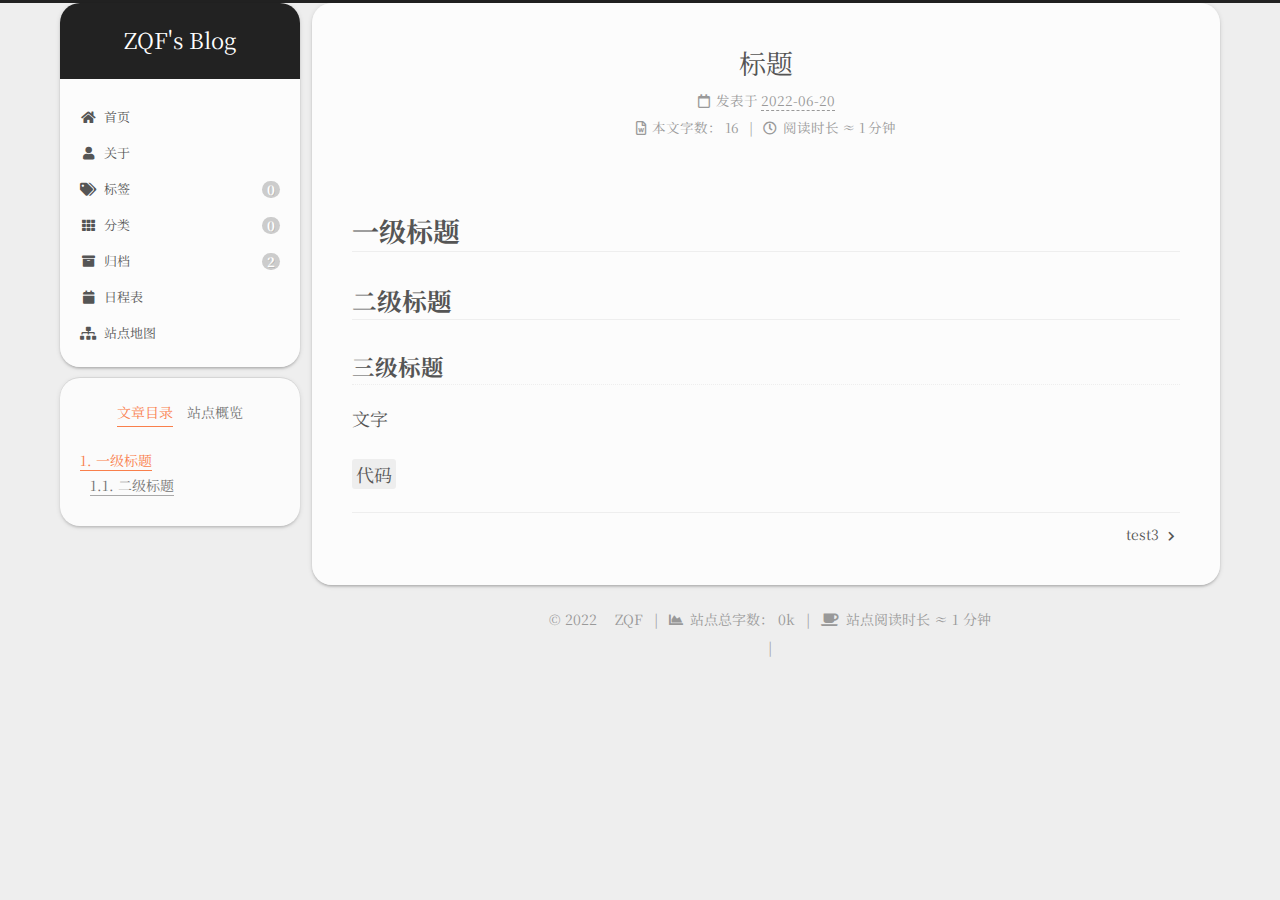
<file: 2022/06/20/标题/index.html>
<!DOCTYPE html>
<html lang="zh-CN">
<head>
  <meta charset="UTF-8">
<meta name="viewport" content="width=device-width, initial-scale=1, maximum-scale=2">
<meta name="theme-color" content="#222">
<meta name="generator" content="Hexo 6.2.0">
  <link rel="apple-touch-icon" sizes="180x180" href="/images/apple-touch-icon-next.png">
  <link rel="icon" type="image/png" sizes="32x32" href="/images/favicon-32x32-next.png">
  <link rel="icon" type="image/png" sizes="16x16" href="/images/favicon-16x16-next.png">
  <link rel="mask-icon" href="/images/logo.svg" color="#222">

<link rel="stylesheet" href="/css/main.css">

<link rel="stylesheet" href="//fonts.googleapis.com/css?family=Noto Serif SC:300,300italic,400,400italic,700,700italic&display=swap&subset=latin,latin-ext">
<link rel="stylesheet" href="/lib/font-awesome/css/all.min.css">

<script id="hexo-configurations">
    var NexT = window.NexT || {};
    var CONFIG = {"hostname":"zqfffff.cn","root":"/","scheme":"Gemini","version":"7.8.0","exturl":false,"sidebar":{"position":"left","display":"post","padding":18,"offset":12,"onmobile":false},"copycode":{"enable":true,"show_result":true,"style":null},"back2top":{"enable":true,"sidebar":false,"scrollpercent":false},"bookmark":{"enable":false,"color":"#222","save":"auto"},"fancybox":false,"mediumzoom":false,"lazyload":false,"pangu":false,"comments":{"style":"tabs","active":null,"storage":true,"lazyload":false,"nav":null},"algolia":{"hits":{"per_page":10},"labels":{"input_placeholder":"Search for Posts","hits_empty":"We didn't find any results for the search: ${query}","hits_stats":"${hits} results found in ${time} ms"}},"localsearch":{"enable":false,"trigger":"auto","top_n_per_article":1,"unescape":false,"preload":false},"motion":{"enable":true,"async":false,"transition":{"post_block":"fadeIn","post_header":"slideDownIn","post_body":"slideDownIn","coll_header":"slideLeftIn","sidebar":"slideUpIn"}}};
  </script>

  <meta name="description" content="一级标题二级标题三级标题文字 代码">
<meta property="og:type" content="article">
<meta property="og:title" content="标题">
<meta property="og:url" content="http://zqfffff.cn/2022/06/20/%E6%A0%87%E9%A2%98/index.html">
<meta property="og:site_name" content="ZQF&#39;s Blog">
<meta property="og:description" content="一级标题二级标题三级标题文字 代码">
<meta property="og:locale" content="zh_CN">
<meta property="article:published_time" content="2022-06-20T14:27:39.000Z">
<meta property="article:modified_time" content="2022-06-20T14:29:06.505Z">
<meta property="article:author" content="ZQF">
<meta name="twitter:card" content="summary">

<link rel="canonical" href="http://zqfffff.cn/2022/06/20/%E6%A0%87%E9%A2%98/">


<script id="page-configurations">
  // https://hexo.io/docs/variables.html
  CONFIG.page = {
    sidebar: "",
    isHome : false,
    isPost : true,
    lang   : 'zh-CN'
  };
</script>

  <title>标题 | ZQF's Blog</title>
  






  <noscript>
  <style>
  .use-motion .brand,
  .use-motion .menu-item,
  .sidebar-inner,
  .use-motion .post-block,
  .use-motion .pagination,
  .use-motion .comments,
  .use-motion .post-header,
  .use-motion .post-body,
  .use-motion .collection-header { opacity: initial; }

  .use-motion .site-title,
  .use-motion .site-subtitle {
    opacity: initial;
    top: initial;
  }

  .use-motion .logo-line-before i { left: initial; }
  .use-motion .logo-line-after i { right: initial; }
  </style>
</noscript>

</head>

<body itemscope itemtype="http://schema.org/WebPage">
  <div class="container use-motion">
    <div class="headband"></div>

    <header class="header" itemscope itemtype="http://schema.org/WPHeader">
      <div class="header-inner"><div class="site-brand-container">
  <div class="site-nav-toggle">
    <div class="toggle" aria-label="切换导航栏">
      <span class="toggle-line toggle-line-first"></span>
      <span class="toggle-line toggle-line-middle"></span>
      <span class="toggle-line toggle-line-last"></span>
    </div>
  </div>

  <div class="site-meta">

    <a href="/" class="brand" rel="start">
      <span class="logo-line-before"><i></i></span>
      <h1 class="site-title">ZQF's Blog</h1>
      <span class="logo-line-after"><i></i></span>
    </a>
  </div>

  <div class="site-nav-right">
    <div class="toggle popup-trigger">
    </div>
  </div>
</div>




<nav class="site-nav">
  <ul id="menu" class="main-menu menu">
        <li class="menu-item menu-item-home">

    <a href="/" rel="section"><i class="fa fa-home fa-fw"></i>首页</a>

  </li>
        <li class="menu-item menu-item-about">

    <a href="/about/" rel="section"><i class="fa fa-user fa-fw"></i>关于</a>

  </li>
        <li class="menu-item menu-item-tags">

    <a href="/tags/" rel="section"><i class="fa fa-tags fa-fw"></i>标签<span class="badge">0</span></a>

  </li>
        <li class="menu-item menu-item-categories">

    <a href="/categories/" rel="section"><i class="fa fa-th fa-fw"></i>分类<span class="badge">0</span></a>

  </li>
        <li class="menu-item menu-item-archives">

    <a href="/archives/" rel="section"><i class="fa fa-archive fa-fw"></i>归档<span class="badge">2</span></a>

  </li>
        <li class="menu-item menu-item-schedule">

    <a href="/schedule/" rel="section"><i class="fa fa-calendar fa-fw"></i>日程表</a>

  </li>
        <li class="menu-item menu-item-sitemap">

    <a href="/sitemap.xml" rel="section"><i class="fa fa-sitemap fa-fw"></i>站点地图</a>

  </li>
  </ul>
</nav>




</div>
    </header>

    
  <div class="back-to-top">
    <i class="fa fa-arrow-up"></i>
    <span>0%</span>
  </div>


    <main class="main">
      <div class="main-inner">
        <div class="content-wrap">
          

          <div class="content post posts-expand">
            

    
  
  
  <article itemscope itemtype="http://schema.org/Article" class="post-block" lang="zh-CN">
    <link itemprop="mainEntityOfPage" href="http://zqfffff.cn/2022/06/20/%E6%A0%87%E9%A2%98/">

    <span hidden itemprop="author" itemscope itemtype="http://schema.org/Person">
      <meta itemprop="image" content="/images/QQ%E5%9B%BE%E7%89%8720220320191115.jpg">
      <meta itemprop="name" content="ZQF">
      <meta itemprop="description" content="">
    </span>

    <span hidden itemprop="publisher" itemscope itemtype="http://schema.org/Organization">
      <meta itemprop="name" content="ZQF's Blog">
    </span>
      <header class="post-header">
        <h1 class="post-title" itemprop="name headline">
          标题
        </h1>

        <div class="post-meta">
            <span class="post-meta-item">
              <span class="post-meta-item-icon">
                <i class="far fa-calendar"></i>
              </span>
              <span class="post-meta-item-text">发表于</span>
              

              <time title="创建时间：2022-06-20 22:27:39 / 修改时间：22:29:06" itemprop="dateCreated datePublished" datetime="2022-06-20T22:27:39+08:00">2022-06-20</time>
            </span>

          
            <span class="post-meta-item" title="阅读次数" id="busuanzi_container_page_pv" style="display: none;">
              <span class="post-meta-item-icon">
                <i class="eye"></i>
              </span>
              <span class="post-meta-item-text">阅读次数：</span>
              <span id="busuanzi_value_page_pv"></span>
            </span><br>
            <span class="post-meta-item" title="本文字数">
              <span class="post-meta-item-icon">
                <i class="far fa-file-word"></i>
              </span>
                <span class="post-meta-item-text">本文字数：</span>
              <span>16</span>
            </span>
            <span class="post-meta-item" title="阅读时长">
              <span class="post-meta-item-icon">
                <i class="far fa-clock"></i>
              </span>
                <span class="post-meta-item-text">阅读时长 &asymp;</span>
              <span>1 分钟</span>
            </span>

        </div>
      </header>

    
    
    
    <div class="post-body" itemprop="articleBody">

      
        <h1 id="一级标题"><a href="#一级标题" class="headerlink" title="一级标题"></a>一级标题</h1><h2 id="二级标题"><a href="#二级标题" class="headerlink" title="二级标题"></a>二级标题</h2><h3 id="三级标题"><a href="#三级标题" class="headerlink" title="三级标题"></a>三级标题</h3><p>文字</p>
<p><code>代码</code></p>

    </div>

    
    
    

      <footer class="post-footer">

        


        
    <div class="post-nav">
      <div class="post-nav-item"></div>
      <div class="post-nav-item">
    <a href="/2022/06/21/test3/" rel="next" title="test3">
      test3 <i class="fa fa-chevron-right"></i>
    </a></div>
    </div>
      </footer>
    
  </article>
  
  
  



          </div>
          

<script>
  window.addEventListener('tabs:register', () => {
    let { activeClass } = CONFIG.comments;
    if (CONFIG.comments.storage) {
      activeClass = localStorage.getItem('comments_active') || activeClass;
    }
    if (activeClass) {
      let activeTab = document.querySelector(`a[href="#comment-${activeClass}"]`);
      if (activeTab) {
        activeTab.click();
      }
    }
  });
  if (CONFIG.comments.storage) {
    window.addEventListener('tabs:click', event => {
      if (!event.target.matches('.tabs-comment .tab-content .tab-pane')) return;
      let commentClass = event.target.classList[1];
      localStorage.setItem('comments_active', commentClass);
    });
  }
</script>

        </div>
          
  
  <div class="toggle sidebar-toggle">
    <span class="toggle-line toggle-line-first"></span>
    <span class="toggle-line toggle-line-middle"></span>
    <span class="toggle-line toggle-line-last"></span>
  </div>

  <aside class="sidebar">
    <div class="sidebar-inner">

      <ul class="sidebar-nav motion-element">
        <li class="sidebar-nav-toc">
          文章目录
        </li>
        <li class="sidebar-nav-overview">
          站点概览
        </li>
      </ul>

      <!--noindex-->
      <div class="post-toc-wrap sidebar-panel">
          <div class="post-toc motion-element"><ol class="nav"><li class="nav-item nav-level-1"><a class="nav-link" href="#%E4%B8%80%E7%BA%A7%E6%A0%87%E9%A2%98"><span class="nav-number">1.</span> <span class="nav-text">一级标题</span></a><ol class="nav-child"><li class="nav-item nav-level-2"><a class="nav-link" href="#%E4%BA%8C%E7%BA%A7%E6%A0%87%E9%A2%98"><span class="nav-number">1.1.</span> <span class="nav-text">二级标题</span></a><ol class="nav-child"><li class="nav-item nav-level-3"><a class="nav-link" href="#%E4%B8%89%E7%BA%A7%E6%A0%87%E9%A2%98"><span class="nav-number">1.1.1.</span> <span class="nav-text">三级标题</span></a></li></ol></li></ol></li></ol></div>
      </div>
      <!--/noindex-->

      <div class="site-overview-wrap sidebar-panel">
        <div class="site-author motion-element" itemprop="author" itemscope itemtype="http://schema.org/Person">
    <img class="site-author-image" itemprop="image" alt="ZQF"
      src="/images/QQ%E5%9B%BE%E7%89%8720220320191115.jpg">
  <p class="site-author-name" itemprop="name">ZQF</p>
  <div class="site-description" itemprop="description"></div>
</div>
<div class="site-state-wrap motion-element">
  <nav class="site-state">
      <div class="site-state-item site-state-posts">
          <a href="/archives/">
        
          <span class="site-state-item-count">2</span>
          <span class="site-state-item-name">日志</span>
        </a>
      </div>
  </nav>
</div>



      </div>

    </div>
  </aside>
  <div id="sidebar-dimmer"></div>


      </div>
    </main>

    <footer class="footer">
      <div class="footer-inner">
        

        

<div class="copyright">
  
  &copy; 
  <span itemprop="copyrightYear">2022</span>
  <span class="with-love">
    <i class="heart"></i>
  </span>
  <span class="author" itemprop="copyrightHolder">ZQF</span>
    <span class="post-meta-divider">|</span>
    <span class="post-meta-item-icon">
      <i class="fa fa-chart-area"></i>
    </span>
      <span class="post-meta-item-text">站点总字数：</span>
    <span title="站点总字数">0k</span>
    <span class="post-meta-divider">|</span>
    <span class="post-meta-item-icon">
      <i class="fa fa-coffee"></i>
    </span>
      <span class="post-meta-item-text">站点阅读时长 &asymp;</span>
    <span title="站点阅读时长">1 分钟</span>
</div>

        
<div class="busuanzi-count">
  <script async src="https://busuanzi.ibruce.info/busuanzi/2.3/busuanzi.pure.mini.js"></script>
    <span class="post-meta-item" id="busuanzi_container_site_uv" style="display: none;">
      <span class="post-meta-item-icon">
        <i class="user"></i>
      </span>
      <span class="site-uv" title="总访客量">
        <span id="busuanzi_value_site_uv"></span>
      </span>
    </span>
    <span class="post-meta-divider">|</span>
    <span class="post-meta-item" id="busuanzi_container_site_pv" style="display: none;">
      <span class="post-meta-item-icon">
        <i class="eye"></i>
      </span>
      <span class="site-pv" title="总访问量">
        <span id="busuanzi_value_site_pv"></span>
      </span>
    </span>
</div>








      </div>
    </footer>
  </div>

  
  <script src="/lib/anime.min.js"></script>
  <script src="/lib/velocity/velocity.min.js"></script>
  <script src="/lib/velocity/velocity.ui.min.js"></script>

<script src="/js/utils.js"></script>

<script src="/js/motion.js"></script>


<script src="/js/schemes/pisces.js"></script>


<script src="/js/next-boot.js"></script>




  






  <script>
    (function(d, w, c) {
      w.ChatraID = '';
      var s = d.createElement('script');
      w[c] = w[c] || function() {
        (w[c].q = w[c].q || []).push(arguments);
      };
      s.async = true;
      s.src = 'https://call.chatra.io/chatra.js';
      if (d.head) d.head.appendChild(s);
    })(document, window, 'Chatra');
  </script>









  

  

</body>
</html>
</file>
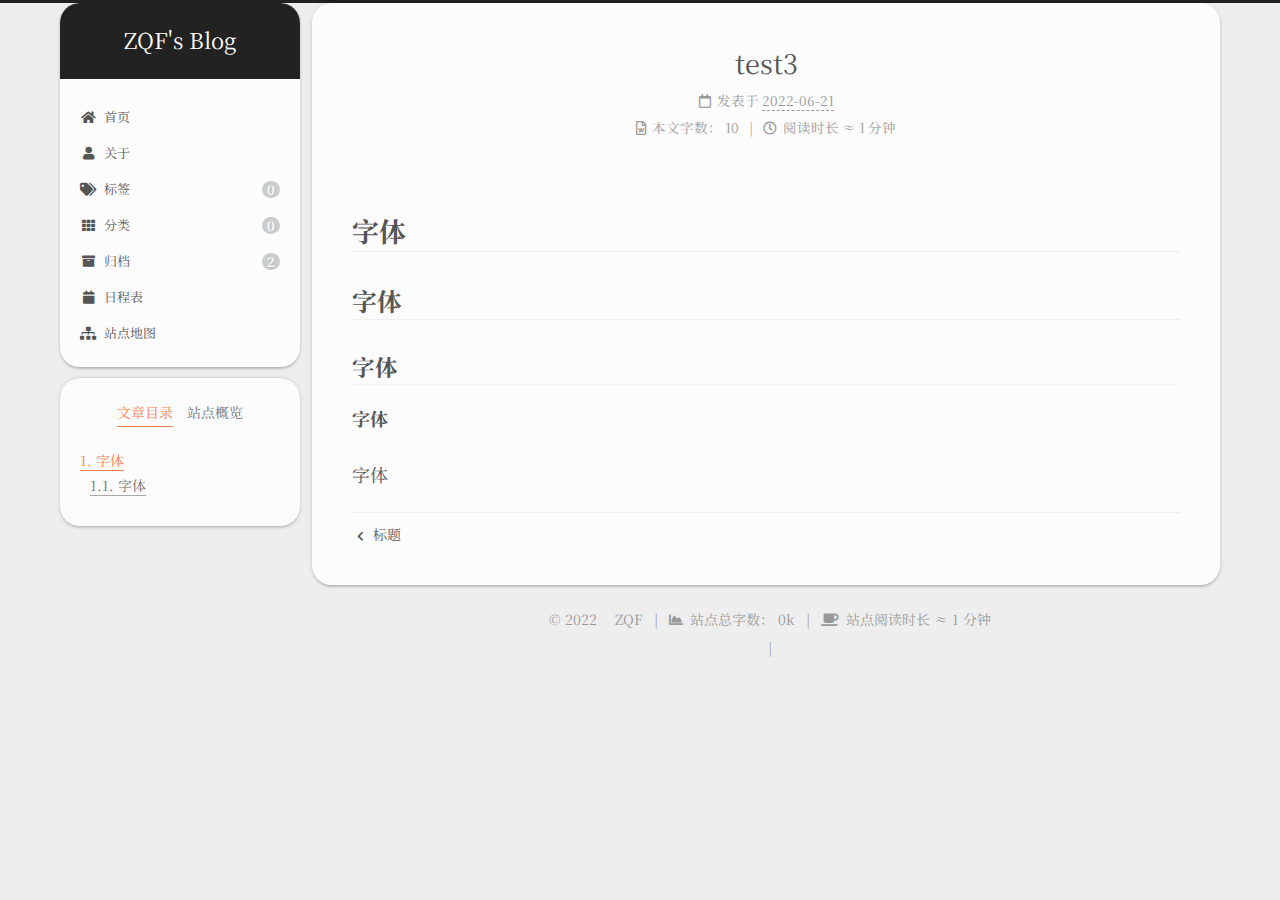
<file: 2022/06/21/test3/index.html>
<!DOCTYPE html>
<html lang="zh-CN">
<head>
  <meta charset="UTF-8">
<meta name="viewport" content="width=device-width, initial-scale=1, maximum-scale=2">
<meta name="theme-color" content="#222">
<meta name="generator" content="Hexo 6.2.0">
  <link rel="apple-touch-icon" sizes="180x180" href="/images/apple-touch-icon-next.png">
  <link rel="icon" type="image/png" sizes="32x32" href="/images/favicon-32x32-next.png">
  <link rel="icon" type="image/png" sizes="16x16" href="/images/favicon-16x16-next.png">
  <link rel="mask-icon" href="/images/logo.svg" color="#222">

<link rel="stylesheet" href="/css/main.css">

<link rel="stylesheet" href="//fonts.googleapis.com/css?family=Noto Serif SC:300,300italic,400,400italic,700,700italic&display=swap&subset=latin,latin-ext">
<link rel="stylesheet" href="/lib/font-awesome/css/all.min.css">

<script id="hexo-configurations">
    var NexT = window.NexT || {};
    var CONFIG = {"hostname":"zqfffff.cn","root":"/","scheme":"Gemini","version":"7.8.0","exturl":false,"sidebar":{"position":"left","display":"post","padding":18,"offset":12,"onmobile":false},"copycode":{"enable":true,"show_result":true,"style":null},"back2top":{"enable":true,"sidebar":false,"scrollpercent":false},"bookmark":{"enable":false,"color":"#222","save":"auto"},"fancybox":false,"mediumzoom":false,"lazyload":false,"pangu":false,"comments":{"style":"tabs","active":null,"storage":true,"lazyload":false,"nav":null},"algolia":{"hits":{"per_page":10},"labels":{"input_placeholder":"Search for Posts","hits_empty":"We didn't find any results for the search: ${query}","hits_stats":"${hits} results found in ${time} ms"}},"localsearch":{"enable":false,"trigger":"auto","top_n_per_article":1,"unescape":false,"preload":false},"motion":{"enable":true,"async":false,"transition":{"post_block":"fadeIn","post_header":"slideDownIn","post_body":"slideDownIn","coll_header":"slideLeftIn","sidebar":"slideUpIn"}}};
  </script>

  <meta name="description" content="字体字体字体字体 字体">
<meta property="og:type" content="article">
<meta property="og:title" content="test3">
<meta property="og:url" content="http://zqfffff.cn/2022/06/21/test3/index.html">
<meta property="og:site_name" content="ZQF&#39;s Blog">
<meta property="og:description" content="字体字体字体字体 字体">
<meta property="og:locale" content="zh_CN">
<meta property="article:published_time" content="2022-06-21T10:11:32.000Z">
<meta property="article:modified_time" content="2022-06-21T10:15:50.281Z">
<meta property="article:author" content="ZQF">
<meta name="twitter:card" content="summary">

<link rel="canonical" href="http://zqfffff.cn/2022/06/21/test3/">


<script id="page-configurations">
  // https://hexo.io/docs/variables.html
  CONFIG.page = {
    sidebar: "",
    isHome : false,
    isPost : true,
    lang   : 'zh-CN'
  };
</script>

  <title>test3 | ZQF's Blog</title>
  






  <noscript>
  <style>
  .use-motion .brand,
  .use-motion .menu-item,
  .sidebar-inner,
  .use-motion .post-block,
  .use-motion .pagination,
  .use-motion .comments,
  .use-motion .post-header,
  .use-motion .post-body,
  .use-motion .collection-header { opacity: initial; }

  .use-motion .site-title,
  .use-motion .site-subtitle {
    opacity: initial;
    top: initial;
  }

  .use-motion .logo-line-before i { left: initial; }
  .use-motion .logo-line-after i { right: initial; }
  </style>
</noscript>

</head>

<body itemscope itemtype="http://schema.org/WebPage">
  <div class="container use-motion">
    <div class="headband"></div>

    <header class="header" itemscope itemtype="http://schema.org/WPHeader">
      <div class="header-inner"><div class="site-brand-container">
  <div class="site-nav-toggle">
    <div class="toggle" aria-label="切换导航栏">
      <span class="toggle-line toggle-line-first"></span>
      <span class="toggle-line toggle-line-middle"></span>
      <span class="toggle-line toggle-line-last"></span>
    </div>
  </div>

  <div class="site-meta">

    <a href="/" class="brand" rel="start">
      <span class="logo-line-before"><i></i></span>
      <h1 class="site-title">ZQF's Blog</h1>
      <span class="logo-line-after"><i></i></span>
    </a>
  </div>

  <div class="site-nav-right">
    <div class="toggle popup-trigger">
    </div>
  </div>
</div>




<nav class="site-nav">
  <ul id="menu" class="main-menu menu">
        <li class="menu-item menu-item-home">

    <a href="/" rel="section"><i class="fa fa-home fa-fw"></i>首页</a>

  </li>
        <li class="menu-item menu-item-about">

    <a href="/about/" rel="section"><i class="fa fa-user fa-fw"></i>关于</a>

  </li>
        <li class="menu-item menu-item-tags">

    <a href="/tags/" rel="section"><i class="fa fa-tags fa-fw"></i>标签<span class="badge">0</span></a>

  </li>
        <li class="menu-item menu-item-categories">

    <a href="/categories/" rel="section"><i class="fa fa-th fa-fw"></i>分类<span class="badge">0</span></a>

  </li>
        <li class="menu-item menu-item-archives">

    <a href="/archives/" rel="section"><i class="fa fa-archive fa-fw"></i>归档<span class="badge">2</span></a>

  </li>
        <li class="menu-item menu-item-schedule">

    <a href="/schedule/" rel="section"><i class="fa fa-calendar fa-fw"></i>日程表</a>

  </li>
        <li class="menu-item menu-item-sitemap">

    <a href="/sitemap.xml" rel="section"><i class="fa fa-sitemap fa-fw"></i>站点地图</a>

  </li>
  </ul>
</nav>




</div>
    </header>

    
  <div class="back-to-top">
    <i class="fa fa-arrow-up"></i>
    <span>0%</span>
  </div>


    <main class="main">
      <div class="main-inner">
        <div class="content-wrap">
          

          <div class="content post posts-expand">
            

    
  
  
  <article itemscope itemtype="http://schema.org/Article" class="post-block" lang="zh-CN">
    <link itemprop="mainEntityOfPage" href="http://zqfffff.cn/2022/06/21/test3/">

    <span hidden itemprop="author" itemscope itemtype="http://schema.org/Person">
      <meta itemprop="image" content="/images/QQ%E5%9B%BE%E7%89%8720220320191115.jpg">
      <meta itemprop="name" content="ZQF">
      <meta itemprop="description" content="">
    </span>

    <span hidden itemprop="publisher" itemscope itemtype="http://schema.org/Organization">
      <meta itemprop="name" content="ZQF's Blog">
    </span>
      <header class="post-header">
        <h1 class="post-title" itemprop="name headline">
          test3
        </h1>

        <div class="post-meta">
            <span class="post-meta-item">
              <span class="post-meta-item-icon">
                <i class="far fa-calendar"></i>
              </span>
              <span class="post-meta-item-text">发表于</span>
              

              <time title="创建时间：2022-06-21 18:11:32 / 修改时间：18:15:50" itemprop="dateCreated datePublished" datetime="2022-06-21T18:11:32+08:00">2022-06-21</time>
            </span>

          
            <span class="post-meta-item" title="阅读次数" id="busuanzi_container_page_pv" style="display: none;">
              <span class="post-meta-item-icon">
                <i class="eye"></i>
              </span>
              <span class="post-meta-item-text">阅读次数：</span>
              <span id="busuanzi_value_page_pv"></span>
            </span><br>
            <span class="post-meta-item" title="本文字数">
              <span class="post-meta-item-icon">
                <i class="far fa-file-word"></i>
              </span>
                <span class="post-meta-item-text">本文字数：</span>
              <span>10</span>
            </span>
            <span class="post-meta-item" title="阅读时长">
              <span class="post-meta-item-icon">
                <i class="far fa-clock"></i>
              </span>
                <span class="post-meta-item-text">阅读时长 &asymp;</span>
              <span>1 分钟</span>
            </span>

        </div>
      </header>

    
    
    
    <div class="post-body" itemprop="articleBody">

      
        <h1 id="字体"><a href="#字体" class="headerlink" title="字体"></a>字体</h1><h2 id="字体-1"><a href="#字体-1" class="headerlink" title="字体"></a>字体</h2><h3 id="字体-2"><a href="#字体-2" class="headerlink" title="字体"></a>字体</h3><p><strong>字体</strong></p>
<p>字体</p>

    </div>

    
    
    

      <footer class="post-footer">

        


        
    <div class="post-nav">
      <div class="post-nav-item">
    <a href="/2022/06/20/%E6%A0%87%E9%A2%98/" rel="prev" title="标题">
      <i class="fa fa-chevron-left"></i> 标题
    </a></div>
      <div class="post-nav-item"></div>
    </div>
      </footer>
    
  </article>
  
  
  



          </div>
          

<script>
  window.addEventListener('tabs:register', () => {
    let { activeClass } = CONFIG.comments;
    if (CONFIG.comments.storage) {
      activeClass = localStorage.getItem('comments_active') || activeClass;
    }
    if (activeClass) {
      let activeTab = document.querySelector(`a[href="#comment-${activeClass}"]`);
      if (activeTab) {
        activeTab.click();
      }
    }
  });
  if (CONFIG.comments.storage) {
    window.addEventListener('tabs:click', event => {
      if (!event.target.matches('.tabs-comment .tab-content .tab-pane')) return;
      let commentClass = event.target.classList[1];
      localStorage.setItem('comments_active', commentClass);
    });
  }
</script>

        </div>
          
  
  <div class="toggle sidebar-toggle">
    <span class="toggle-line toggle-line-first"></span>
    <span class="toggle-line toggle-line-middle"></span>
    <span class="toggle-line toggle-line-last"></span>
  </div>

  <aside class="sidebar">
    <div class="sidebar-inner">

      <ul class="sidebar-nav motion-element">
        <li class="sidebar-nav-toc">
          文章目录
        </li>
        <li class="sidebar-nav-overview">
          站点概览
        </li>
      </ul>

      <!--noindex-->
      <div class="post-toc-wrap sidebar-panel">
          <div class="post-toc motion-element"><ol class="nav"><li class="nav-item nav-level-1"><a class="nav-link" href="#%E5%AD%97%E4%BD%93"><span class="nav-number">1.</span> <span class="nav-text">字体</span></a><ol class="nav-child"><li class="nav-item nav-level-2"><a class="nav-link" href="#%E5%AD%97%E4%BD%93-1"><span class="nav-number">1.1.</span> <span class="nav-text">字体</span></a><ol class="nav-child"><li class="nav-item nav-level-3"><a class="nav-link" href="#%E5%AD%97%E4%BD%93-2"><span class="nav-number">1.1.1.</span> <span class="nav-text">字体</span></a></li></ol></li></ol></li></ol></div>
      </div>
      <!--/noindex-->

      <div class="site-overview-wrap sidebar-panel">
        <div class="site-author motion-element" itemprop="author" itemscope itemtype="http://schema.org/Person">
    <img class="site-author-image" itemprop="image" alt="ZQF"
      src="/images/QQ%E5%9B%BE%E7%89%8720220320191115.jpg">
  <p class="site-author-name" itemprop="name">ZQF</p>
  <div class="site-description" itemprop="description"></div>
</div>
<div class="site-state-wrap motion-element">
  <nav class="site-state">
      <div class="site-state-item site-state-posts">
          <a href="/archives/">
        
          <span class="site-state-item-count">2</span>
          <span class="site-state-item-name">日志</span>
        </a>
      </div>
  </nav>
</div>



      </div>

    </div>
  </aside>
  <div id="sidebar-dimmer"></div>


      </div>
    </main>

    <footer class="footer">
      <div class="footer-inner">
        

        

<div class="copyright">
  
  &copy; 
  <span itemprop="copyrightYear">2022</span>
  <span class="with-love">
    <i class="heart"></i>
  </span>
  <span class="author" itemprop="copyrightHolder">ZQF</span>
    <span class="post-meta-divider">|</span>
    <span class="post-meta-item-icon">
      <i class="fa fa-chart-area"></i>
    </span>
      <span class="post-meta-item-text">站点总字数：</span>
    <span title="站点总字数">0k</span>
    <span class="post-meta-divider">|</span>
    <span class="post-meta-item-icon">
      <i class="fa fa-coffee"></i>
    </span>
      <span class="post-meta-item-text">站点阅读时长 &asymp;</span>
    <span title="站点阅读时长">1 分钟</span>
</div>

        
<div class="busuanzi-count">
  <script async src="https://busuanzi.ibruce.info/busuanzi/2.3/busuanzi.pure.mini.js"></script>
    <span class="post-meta-item" id="busuanzi_container_site_uv" style="display: none;">
      <span class="post-meta-item-icon">
        <i class="user"></i>
      </span>
      <span class="site-uv" title="总访客量">
        <span id="busuanzi_value_site_uv"></span>
      </span>
    </span>
    <span class="post-meta-divider">|</span>
    <span class="post-meta-item" id="busuanzi_container_site_pv" style="display: none;">
      <span class="post-meta-item-icon">
        <i class="eye"></i>
      </span>
      <span class="site-pv" title="总访问量">
        <span id="busuanzi_value_site_pv"></span>
      </span>
    </span>
</div>








      </div>
    </footer>
  </div>

  
  <script src="/lib/anime.min.js"></script>
  <script src="/lib/velocity/velocity.min.js"></script>
  <script src="/lib/velocity/velocity.ui.min.js"></script>

<script src="/js/utils.js"></script>

<script src="/js/motion.js"></script>


<script src="/js/schemes/pisces.js"></script>


<script src="/js/next-boot.js"></script>




  






  <script>
    (function(d, w, c) {
      w.ChatraID = '';
      var s = d.createElement('script');
      w[c] = w[c] || function() {
        (w[c].q = w[c].q || []).push(arguments);
      };
      s.async = true;
      s.src = 'https://call.chatra.io/chatra.js';
      if (d.head) d.head.appendChild(s);
    })(document, window, 'Chatra');
  </script>









  

  

</body>
</html>
</file>
<file: css/main.css>
.sidebar {
  opacity: 0.8;
  border-radius: 20px;
}
.header-inner {
  background: rgba(255,255,255,0.8);
}
.popup {
  opacity: 0.9;
}
:root {
  --body-bg-color: #eee;
  --content-bg-color: #fff;
  --card-bg-color: #f5f5f5;
  --text-color: #555;
  --blockquote-color: #666;
  --link-color: #555;
  --link-hover-color: #222;
  --brand-color: #fff;
  --brand-hover-color: #fff;
  --table-row-odd-bg-color: #f9f9f9;
  --table-row-hover-bg-color: #f5f5f5;
  --menu-item-bg-color: #f5f5f5;
  --btn-default-bg: #fff;
  --btn-default-color: #555;
  --btn-default-border-color: #555;
  --btn-default-hover-bg: #222;
  --btn-default-hover-color: #fff;
  --btn-default-hover-border-color: #222;
}
html {
  line-height: 1.15; /* 1 */
  -webkit-text-size-adjust: 100%; /* 2 */
}
body {
  margin: 0;
}
main {
  display: block;
}
h1 {
  font-size: 2em;
  margin: 0.67em 0;
}
hr {
  box-sizing: content-box; /* 1 */
  height: 0; /* 1 */
  overflow: visible; /* 2 */
}
pre {
  font-family: monospace, monospace; /* 1 */
  font-size: 1em; /* 2 */
}
a {
  background: transparent;
}
abbr[title] {
  border-bottom: none; /* 1 */
  text-decoration: underline; /* 2 */
  text-decoration: underline dotted; /* 2 */
}
b,
strong {
  font-weight: bolder;
}
code,
kbd,
samp {
  font-family: monospace, monospace; /* 1 */
  font-size: 1em; /* 2 */
}
small {
  font-size: 80%;
}
sub,
sup {
  font-size: 75%;
  line-height: 0;
  position: relative;
  vertical-align: baseline;
}
sub {
  bottom: -0.25em;
}
sup {
  top: -0.5em;
}
img {
  border-style: none;
}
button,
input,
optgroup,
select,
textarea {
  font-family: inherit; /* 1 */
  font-size: 100%; /* 1 */
  line-height: 1.15; /* 1 */
  margin: 0; /* 2 */
}
button,
input {
/* 1 */
  overflow: visible;
}
button,
select {
/* 1 */
  text-transform: none;
}
button,
[type='button'],
[type='reset'],
[type='submit'] {
  -webkit-appearance: button;
}
button::-moz-focus-inner,
[type='button']::-moz-focus-inner,
[type='reset']::-moz-focus-inner,
[type='submit']::-moz-focus-inner {
  border-style: none;
  padding: 0;
}
button:-moz-focusring,
[type='button']:-moz-focusring,
[type='reset']:-moz-focusring,
[type='submit']:-moz-focusring {
  outline: 1px dotted ButtonText;
}
fieldset {
  padding: 0.35em 0.75em 0.625em;
}
legend {
  box-sizing: border-box; /* 1 */
  color: inherit; /* 2 */
  display: table; /* 1 */
  max-width: 100%; /* 1 */
  padding: 0; /* 3 */
  white-space: normal; /* 1 */
}
progress {
  vertical-align: baseline;
}
textarea {
  overflow: auto;
}
[type='checkbox'],
[type='radio'] {
  box-sizing: border-box; /* 1 */
  padding: 0; /* 2 */
}
[type='number']::-webkit-inner-spin-button,
[type='number']::-webkit-outer-spin-button {
  height: auto;
}
[type='search'] {
  outline-offset: -2px; /* 2 */
  -webkit-appearance: textfield; /* 1 */
}
[type='search']::-webkit-search-decoration {
  -webkit-appearance: none;
}
::-webkit-file-upload-button {
  font: inherit; /* 2 */
  -webkit-appearance: button; /* 1 */
}
details {
  display: block;
}
summary {
  display: list-item;
}
template {
  display: none;
}
[hidden] {
  display: none;
}
::selection {
  background: #262a30;
  color: #eee;
}
html,
body {
  height: 100%;
}
body {
  background: var(--body-bg-color);
  color: var(--text-color);
  font-family: 'Noto Serif SC', "PingFang SC", "Microsoft YaHei", sans-serif;
  font-size: 1em;
  line-height: 2;
}
@media (max-width: 991px) {
  body {
    padding-left: 0 !important;
    padding-right: 0 !important;
  }
}
h1,
h2,
h3,
h4,
h5,
h6 {
  font-family: 'Noto Serif SC', 'Noto Serif SC', "PingFang SC", "Microsoft YaHei", sans-serif;
  font-weight: bold;
  line-height: 1.5;
  margin: 20px 0 15px;
}
h1 {
  font-size: 1.5em;
}
h2 {
  font-size: 1.375em;
}
h3 {
  font-size: 1.25em;
}
h4 {
  font-size: 1.125em;
}
h5 {
  font-size: 1em;
}
h6 {
  font-size: 0.875em;
}
p {
  margin: 0 0 20px 0;
}
a,
span.exturl {
  border-bottom: 1px solid #999;
  color: var(--link-color);
  outline: 0;
  text-decoration: none;
  overflow-wrap: break-word;
  word-wrap: break-word;
  cursor: pointer;
}
a:hover,
span.exturl:hover {
  border-bottom-color: var(--link-hover-color);
  color: var(--link-hover-color);
}
iframe,
img,
video {
  display: block;
  margin-left: auto;
  margin-right: auto;
  max-width: 100%;
}
hr {
  background-image: repeating-linear-gradient(-45deg, #ddd, #ddd 4px, transparent 4px, transparent 8px);
  border: 0;
  height: 3px;
  margin: 40px 0;
}
blockquote {
  border-left: 4px solid #ddd;
  color: var(--blockquote-color);
  margin: 0;
  padding: 0 15px;
}
blockquote cite::before {
  content: '-';
  padding: 0 5px;
}
dt {
  font-weight: bold;
}
dd {
  margin: 0;
  padding: 0;
}
kbd {
  background-color: #f5f5f5;
  background-image: linear-gradient(#eee, #fff, #eee);
  border: 1px solid #ccc;
  border-radius: 0.2em;
  box-shadow: 0.1em 0.1em 0.2em rgba(0,0,0,0.1);
  color: #555;
  font-family: inherit;
  padding: 0.1em 0.3em;
  white-space: nowrap;
}
.table-container {
  overflow: auto;
}
table {
  border-collapse: collapse;
  border-spacing: 0;
  font-size: 0.875em;
  margin: 0 0 20px 0;
  width: 100%;
}
tbody tr:nth-of-type(odd) {
  background: var(--table-row-odd-bg-color);
}
tbody tr:hover {
  background: var(--table-row-hover-bg-color);
}
caption,
th,
td {
  font-weight: normal;
  padding: 8px;
  vertical-align: middle;
}
th,
td {
  border: 1px solid #ddd;
  border-bottom: 3px solid #ddd;
}
th {
  font-weight: 700;
  padding-bottom: 10px;
}
td {
  border-bottom-width: 1px;
}
.btn {
  background: var(--btn-default-bg);
  border: 2px solid var(--btn-default-border-color);
  border-radius: 2px;
  color: var(--btn-default-color);
  display: inline-block;
  font-size: 0.875em;
  line-height: 2;
  padding: 0 20px;
  text-decoration: none;
  transition-property: background-color;
  transition-delay: 0s;
  transition-duration: 0.2s;
  transition-timing-function: ease-in-out;
}
.btn:hover {
  background: var(--btn-default-hover-bg);
  border-color: var(--btn-default-hover-border-color);
  color: var(--btn-default-hover-color);
}
.btn + .btn {
  margin: 0 0 8px 8px;
}
.btn .fa-fw {
  text-align: left;
  width: 1.285714285714286em;
}
.toggle {
  line-height: 0;
}
.toggle .toggle-line {
  background: #fff;
  display: inline-block;
  height: 2px;
  left: 0;
  position: relative;
  top: 0;
  transition: all 0.4s;
  vertical-align: top;
  width: 100%;
}
.toggle .toggle-line:not(:first-child) {
  margin-top: 3px;
}
.toggle.toggle-arrow .toggle-line-first {
  left: 50%;
  top: 2px;
  transform: rotate(45deg);
  width: 50%;
}
.toggle.toggle-arrow .toggle-line-middle {
  left: 2px;
  width: 90%;
}
.toggle.toggle-arrow .toggle-line-last {
  left: 50%;
  top: -2px;
  transform: rotate(-45deg);
  width: 50%;
}
.toggle.toggle-close .toggle-line-first {
  transform: rotate(-45deg);
  top: 5px;
}
.toggle.toggle-close .toggle-line-middle {
  opacity: 0;
}
.toggle.toggle-close .toggle-line-last {
  transform: rotate(45deg);
  top: -5px;
}
.highlight-container {
  position: relative;
}
.highlight-container:hover .copy-btn,
.highlight-container .copy-btn:focus {
  opacity: 1;
}
.copy-btn {
  color: #333;
  cursor: pointer;
  line-height: 1.6;
  opacity: 0;
  padding: 2px 6px;
  position: absolute;
  transition-delay: 0s;
  transition-duration: 0.2s;
  transition-timing-function: ease-in-out;
  background-color: #eee;
  background-image: linear-gradient(#fcfcfc, #eee);
  border: 1px solid #d5d5d5;
  border-radius: 3px;
  font-size: 0.8125em;
  right: 4px;
  top: 8px;
}
.highlight,
pre {
  background: #f7f7f7;
  color: #4d4d4c;
  line-height: 1.6;
  margin: 0 auto 20px;
}
pre,
code {
  font-family: 'Noto Serif SC', consolas, Menlo, monospace, "PingFang SC", "Microsoft YaHei";
}
code {
  background: #eee;
  border-radius: 3px;
  color: #555;
  padding: 2px 4px;
  overflow-wrap: break-word;
  word-wrap: break-word;
}
.highlight *::selection {
  background: #d6d6d6;
}
.highlight pre {
  border: 0;
  margin: 0;
  padding: 10px 0;
}
.highlight table {
  border: 0;
  margin: 0;
  width: auto;
}
.highlight td {
  border: 0;
  padding: 0;
}
.highlight figcaption {
  background: #eff2f3;
  color: #4d4d4c;
  display: flex;
  font-size: 0.875em;
  justify-content: space-between;
  line-height: 1.2;
  padding: 0.5em;
}
.highlight figcaption a {
  color: #4d4d4c;
}
.highlight figcaption a:hover {
  border-bottom-color: #4d4d4c;
}
.highlight .gutter {
  -moz-user-select: none;
  -ms-user-select: none;
  -webkit-user-select: none;
  user-select: none;
}
.highlight .gutter pre {
  background: #eff2f3;
  color: #869194;
  padding-left: 10px;
  padding-right: 10px;
  text-align: right;
}
.highlight .code pre {
  background: #f7f7f7;
  padding-left: 10px;
  width: 100%;
}
.gist table {
  width: auto;
}
.gist table td {
  border: 0;
}
pre {
  overflow: auto;
  padding: 10px;
}
pre code {
  background: none;
  color: #4d4d4c;
  font-size: 0.875em;
  padding: 0;
  text-shadow: none;
}
pre .deletion {
  background: #fdd;
}
pre .addition {
  background: #dfd;
}
pre .meta {
  color: #eab700;
  -moz-user-select: none;
  -ms-user-select: none;
  -webkit-user-select: none;
  user-select: none;
}
pre .comment {
  color: #8e908c;
}
pre .variable,
pre .attribute,
pre .tag,
pre .name,
pre .regexp,
pre .ruby .constant,
pre .xml .tag .title,
pre .xml .pi,
pre .xml .doctype,
pre .html .doctype,
pre .css .id,
pre .css .class,
pre .css .pseudo {
  color: #c82829;
}
pre .number,
pre .preprocessor,
pre .built_in,
pre .builtin-name,
pre .literal,
pre .params,
pre .constant,
pre .command {
  color: #f5871f;
}
pre .ruby .class .title,
pre .css .rules .attribute,
pre .string,
pre .symbol,
pre .value,
pre .inheritance,
pre .header,
pre .ruby .symbol,
pre .xml .cdata,
pre .special,
pre .formula {
  color: #718c00;
}
pre .title,
pre .css .hexcolor {
  color: #3e999f;
}
pre .function,
pre .python .decorator,
pre .python .title,
pre .ruby .function .title,
pre .ruby .title .keyword,
pre .perl .sub,
pre .javascript .title,
pre .coffeescript .title {
  color: #4271ae;
}
pre .keyword,
pre .javascript .function {
  color: #8959a8;
}
.blockquote-center {
  border-left: none;
  margin: 40px 0;
  padding: 0;
  position: relative;
  text-align: center;
}
.blockquote-center .fa {
  display: block;
  opacity: 0.6;
  position: absolute;
  width: 100%;
}
.blockquote-center .fa-quote-left {
  border-top: 1px solid #ccc;
  text-align: left;
  top: -20px;
}
.blockquote-center .fa-quote-right {
  border-bottom: 1px solid #ccc;
  text-align: right;
  bottom: -20px;
}
.blockquote-center p,
.blockquote-center div {
  text-align: center;
}
.post-body .group-picture img {
  margin: 0 auto;
  padding: 0 3px;
}
.group-picture-row {
  margin-bottom: 6px;
  overflow: hidden;
}
.group-picture-column {
  float: left;
  margin-bottom: 10px;
}
.post-body .label {
  color: #555;
  display: inline;
  padding: 0 2px;
}
.post-body .label.default {
  background: #f0f0f0;
}
.post-body .label.primary {
  background: #efe6f7;
}
.post-body .label.info {
  background: #e5f2f8;
}
.post-body .label.success {
  background: #e7f4e9;
}
.post-body .label.warning {
  background: #fcf6e1;
}
.post-body .label.danger {
  background: #fae8eb;
}
.post-body .tabs {
  margin-bottom: 20px;
}
.post-body .tabs,
.tabs-comment {
  display: block;
  padding-top: 10px;
  position: relative;
}
.post-body .tabs ul.nav-tabs,
.tabs-comment ul.nav-tabs {
  display: flex;
  flex-wrap: wrap;
  margin: 0;
  margin-bottom: -1px;
  padding: 0;
}
@media (max-width: 413px) {
  .post-body .tabs ul.nav-tabs,
  .tabs-comment ul.nav-tabs {
    display: block;
    margin-bottom: 5px;
  }
}
.post-body .tabs ul.nav-tabs li.tab,
.tabs-comment ul.nav-tabs li.tab {
  border-bottom: 1px solid #ddd;
  border-left: 1px solid transparent;
  border-right: 1px solid transparent;
  border-top: 3px solid transparent;
  flex-grow: 1;
  list-style-type: none;
  border-radius: 0 0 0 0;
}
@media (max-width: 413px) {
  .post-body .tabs ul.nav-tabs li.tab,
  .tabs-comment ul.nav-tabs li.tab {
    border-bottom: 1px solid transparent;
    border-left: 3px solid transparent;
    border-right: 1px solid transparent;
    border-top: 1px solid transparent;
  }
}
@media (max-width: 413px) {
  .post-body .tabs ul.nav-tabs li.tab,
  .tabs-comment ul.nav-tabs li.tab {
    border-radius: 0;
  }
}
.post-body .tabs ul.nav-tabs li.tab a,
.tabs-comment ul.nav-tabs li.tab a {
  border-bottom: initial;
  display: block;
  line-height: 1.8;
  outline: 0;
  padding: 0.25em 0.75em;
  text-align: center;
  transition-delay: 0s;
  transition-duration: 0.2s;
  transition-timing-function: ease-out;
}
.post-body .tabs ul.nav-tabs li.tab a i,
.tabs-comment ul.nav-tabs li.tab a i {
  width: 1.285714285714286em;
}
.post-body .tabs ul.nav-tabs li.tab.active,
.tabs-comment ul.nav-tabs li.tab.active {
  border-bottom: 1px solid transparent;
  border-left: 1px solid #ddd;
  border-right: 1px solid #ddd;
  border-top: 3px solid #fc6423;
}
@media (max-width: 413px) {
  .post-body .tabs ul.nav-tabs li.tab.active,
  .tabs-comment ul.nav-tabs li.tab.active {
    border-bottom: 1px solid #ddd;
    border-left: 3px solid #fc6423;
    border-right: 1px solid #ddd;
    border-top: 1px solid #ddd;
  }
}
.post-body .tabs ul.nav-tabs li.tab.active a,
.tabs-comment ul.nav-tabs li.tab.active a {
  color: var(--link-color);
  cursor: default;
}
.post-body .tabs .tab-content .tab-pane,
.tabs-comment .tab-content .tab-pane {
  border: 1px solid #ddd;
  border-top: 0;
  padding: 20px 20px 0 20px;
  border-radius: 0;
}
.post-body .tabs .tab-content .tab-pane:not(.active),
.tabs-comment .tab-content .tab-pane:not(.active) {
  display: none;
}
.post-body .tabs .tab-content .tab-pane.active,
.tabs-comment .tab-content .tab-pane.active {
  display: block;
}
.post-body .tabs .tab-content .tab-pane.active:nth-of-type(1),
.tabs-comment .tab-content .tab-pane.active:nth-of-type(1) {
  border-radius: 0 0 0 0;
}
@media (max-width: 413px) {
  .post-body .tabs .tab-content .tab-pane.active:nth-of-type(1),
  .tabs-comment .tab-content .tab-pane.active:nth-of-type(1) {
    border-radius: 0;
  }
}
.post-body .note {
  border-radius: 3px;
  margin-bottom: 20px;
  padding: 1em;
  position: relative;
  border: 1px solid #eee;
  border-left-width: 5px;
}
.post-body .note h2,
.post-body .note h3,
.post-body .note h4,
.post-body .note h5,
.post-body .note h6 {
  margin-top: 0;
  border-bottom: initial;
  margin-bottom: 0;
  padding-top: 0;
}
.post-body .note p:first-child,
.post-body .note ul:first-child,
.post-body .note ol:first-child,
.post-body .note table:first-child,
.post-body .note pre:first-child,
.post-body .note blockquote:first-child,
.post-body .note img:first-child {
  margin-top: 0;
}
.post-body .note p:last-child,
.post-body .note ul:last-child,
.post-body .note ol:last-child,
.post-body .note table:last-child,
.post-body .note pre:last-child,
.post-body .note blockquote:last-child,
.post-body .note img:last-child {
  margin-bottom: 0;
}
.post-body .note.default {
  border-left-color: #777;
}
.post-body .note.default h2,
.post-body .note.default h3,
.post-body .note.default h4,
.post-body .note.default h5,
.post-body .note.default h6 {
  color: #777;
}
.post-body .note.primary {
  border-left-color: #6f42c1;
}
.post-body .note.primary h2,
.post-body .note.primary h3,
.post-body .note.primary h4,
.post-body .note.primary h5,
.post-body .note.primary h6 {
  color: #6f42c1;
}
.post-body .note.info {
  border-left-color: #428bca;
}
.post-body .note.info h2,
.post-body .note.info h3,
.post-body .note.info h4,
.post-body .note.info h5,
.post-body .note.info h6 {
  color: #428bca;
}
.post-body .note.success {
  border-left-color: #5cb85c;
}
.post-body .note.success h2,
.post-body .note.success h3,
.post-body .note.success h4,
.post-body .note.success h5,
.post-body .note.success h6 {
  color: #5cb85c;
}
.post-body .note.warning {
  border-left-color: #f0ad4e;
}
.post-body .note.warning h2,
.post-body .note.warning h3,
.post-body .note.warning h4,
.post-body .note.warning h5,
.post-body .note.warning h6 {
  color: #f0ad4e;
}
.post-body .note.danger {
  border-left-color: #d9534f;
}
.post-body .note.danger h2,
.post-body .note.danger h3,
.post-body .note.danger h4,
.post-body .note.danger h5,
.post-body .note.danger h6 {
  color: #d9534f;
}
.pagination .prev,
.pagination .next,
.pagination .page-number,
.pagination .space {
  display: inline-block;
  margin: 0 10px;
  padding: 0 11px;
  position: relative;
  top: -1px;
}
@media (max-width: 767px) {
  .pagination .prev,
  .pagination .next,
  .pagination .page-number,
  .pagination .space {
    margin: 0 5px;
  }
}
.pagination {
  border-top: 1px solid #eee;
  margin: 120px 0 0;
  text-align: center;
}
.pagination .prev,
.pagination .next,
.pagination .page-number {
  border-bottom: 0;
  border-top: 1px solid #eee;
  transition-property: border-color;
  transition-delay: 0s;
  transition-duration: 0.2s;
  transition-timing-function: ease-in-out;
}
.pagination .prev:hover,
.pagination .next:hover,
.pagination .page-number:hover {
  border-top-color: #222;
}
.pagination .space {
  margin: 0;
  padding: 0;
}
.pagination .prev {
  margin-left: 0;
}
.pagination .next {
  margin-right: 0;
}
.pagination .page-number.current {
  background: #ccc;
  border-top-color: #ccc;
  color: #fff;
}
@media (max-width: 767px) {
  .pagination {
    border-top: none;
  }
  .pagination .prev,
  .pagination .next,
  .pagination .page-number {
    border-bottom: 1px solid #eee;
    border-top: 0;
    margin-bottom: 10px;
    padding: 0 10px;
  }
  .pagination .prev:hover,
  .pagination .next:hover,
  .pagination .page-number:hover {
    border-bottom-color: #222;
  }
}
.comments {
  margin-top: 60px;
  overflow: hidden;
}
.comment-button-group {
  display: flex;
  flex-wrap: wrap-reverse;
  justify-content: center;
  margin: 1em 0;
}
.comment-button-group .comment-button {
  margin: 0.1em 0.2em;
}
.comment-button-group .comment-button.active {
  background: var(--btn-default-hover-bg);
  border-color: var(--btn-default-hover-border-color);
  color: var(--btn-default-hover-color);
}
.comment-position {
  display: none;
}
.comment-position.active {
  display: block;
}
.tabs-comment {
  background: var(--content-bg-color);
  margin-top: 4em;
  padding-top: 0;
}
.tabs-comment .comments {
  border: 0;
  box-shadow: none;
  margin-top: 0;
  padding-top: 0;
}
.container {
  min-height: 100%;
  position: relative;
}
.main-inner {
  margin: 0 auto;
  width: calc(100% - 20px);
}
@media (min-width: 1200px) {
  .main-inner {
    width: 1160px;
  }
}
@media (min-width: 1600px) {
  .main-inner {
    width: 73%;
  }
}
@media (max-width: 767px) {
  .content-wrap {
    padding: 0 20px;
  }
}
.header {
  background: transparent;
}
.header-inner {
  margin: 0 auto;
  width: calc(100% - 20px);
}
@media (min-width: 1200px) {
  .header-inner {
    width: 1160px;
  }
}
@media (min-width: 1600px) {
  .header-inner {
    width: 73%;
  }
}
.site-brand-container {
  display: flex;
  flex-shrink: 0;
  padding: 0 10px;
}
.headband {
  background: #222;
  height: 3px;
}
.site-meta {
  flex-grow: 1;
  text-align: center;
}
@media (max-width: 767px) {
  .site-meta {
    text-align: center;
  }
}
.brand {
  border-bottom: none;
  color: var(--brand-color);
  display: inline-block;
  line-height: 1.375em;
  padding: 0 40px;
  position: relative;
}
.brand:hover {
  color: var(--brand-hover-color);
}
.site-title {
  font-family: 'Noto Serif SC', 'Noto Serif SC', "PingFang SC", "Microsoft YaHei", sans-serif;
  font-size: 1.375em;
  font-weight: normal;
  margin: 0;
}
.site-subtitle {
  color: #ddd;
  font-size: 0.8125em;
  margin: 10px 0;
}
.use-motion .brand {
  opacity: 0;
}
.use-motion .site-title,
.use-motion .site-subtitle,
.use-motion .custom-logo-image {
  opacity: 0;
  position: relative;
  top: -10px;
}
.site-nav-toggle,
.site-nav-right {
  display: none;
}
@media (max-width: 767px) {
  .site-nav-toggle,
  .site-nav-right {
    display: flex;
    flex-direction: column;
    justify-content: center;
  }
}
.site-nav-toggle .toggle,
.site-nav-right .toggle {
  color: var(--text-color);
  padding: 10px;
  width: 22px;
}
.site-nav-toggle .toggle .toggle-line,
.site-nav-right .toggle .toggle-line {
  background: var(--text-color);
  border-radius: 1px;
}
.site-nav {
  display: block;
}
@media (max-width: 767px) {
  .site-nav {
    clear: both;
    display: none;
  }
}
.site-nav.site-nav-on {
  display: block;
}
.menu {
  margin-top: 20px;
  padding-left: 0;
  text-align: center;
}
.menu-item {
  display: inline-block;
  list-style: none;
  margin: 0 10px;
}
@media (max-width: 767px) {
  .menu-item {
    display: block;
    margin-top: 10px;
  }
  .menu-item.menu-item-search {
    display: none;
  }
}
.menu-item a,
.menu-item span.exturl {
  border-bottom: 0;
  display: block;
  font-size: 0.8125em;
  transition-property: border-color;
  transition-delay: 0s;
  transition-duration: 0.2s;
  transition-timing-function: ease-in-out;
}
@media (hover: none) {
  .menu-item a:hover,
  .menu-item span.exturl:hover {
    border-bottom-color: transparent !important;
  }
}
.menu-item .fa,
.menu-item .fab,
.menu-item .far,
.menu-item .fas {
  margin-right: 8px;
}
.menu-item .badge {
  display: inline-block;
  font-weight: bold;
  line-height: 1;
  margin-left: 0.35em;
  margin-top: 0.35em;
  text-align: center;
  white-space: nowrap;
}
@media (max-width: 767px) {
  .menu-item .badge {
    float: right;
    margin-left: 0;
  }
}
.menu-item-active a,
.menu .menu-item a:hover,
.menu .menu-item span.exturl:hover {
  background: var(--menu-item-bg-color);
}
.use-motion .menu-item {
  opacity: 0;
}
.sidebar {
  background: #222;
  bottom: 0;
  box-shadow: inset 0 2px 6px #000;
  position: fixed;
  top: 0;
}
@media (max-width: 991px) {
  .sidebar {
    display: none;
  }
}
.sidebar-inner {
  color: #999;
  padding: 18px 10px;
  text-align: center;
}
.cc-license {
  margin-top: 10px;
  text-align: center;
}
.cc-license .cc-opacity {
  border-bottom: none;
  opacity: 0.7;
}
.cc-license .cc-opacity:hover {
  opacity: 0.9;
}
.cc-license img {
  display: inline-block;
}
.site-author-image {
  border: 1px solid #eee;
  display: block;
  margin: 0 auto;
  max-width: 120px;
  padding: 2px;
  border-radius: 50%;
}
.site-author-image {
  transition: transform 1s ease-out;
}
.site-author-image:hover {
  transform: rotateZ(360deg);
}
.site-author-name {
  color: var(--text-color);
  font-weight: 600;
  margin: 0;
  text-align: center;
}
.site-description {
  color: #999;
  font-size: 0.8125em;
  margin-top: 0;
  text-align: center;
}
.links-of-author {
  margin-top: 15px;
}
.links-of-author a,
.links-of-author span.exturl {
  border-bottom-color: #555;
  display: inline-block;
  font-size: 0.8125em;
  margin-bottom: 10px;
  margin-right: 10px;
  vertical-align: middle;
}
.links-of-author a::before,
.links-of-author span.exturl::before {
  background: #0a2fb5;
  border-radius: 50%;
  content: ' ';
  display: inline-block;
  height: 4px;
  margin-right: 3px;
  vertical-align: middle;
  width: 4px;
}
.sidebar-button {
  margin-top: 15px;
}
.sidebar-button a {
  border: 1px solid #fc6423;
  border-radius: 4px;
  color: #fc6423;
  display: inline-block;
  padding: 0 15px;
}
.sidebar-button a .fa,
.sidebar-button a .fab,
.sidebar-button a .far,
.sidebar-button a .fas {
  margin-right: 5px;
}
.sidebar-button a:hover {
  background: #fc6423;
  border: 1px solid #fc6423;
  color: #fff;
}
.sidebar-button a:hover .fa,
.sidebar-button a:hover .fab,
.sidebar-button a:hover .far,
.sidebar-button a:hover .fas {
  color: #fff;
}
.links-of-blogroll {
  font-size: 0.8125em;
  margin-top: 10px;
}
.links-of-blogroll-title {
  font-size: 0.875em;
  font-weight: 600;
  margin-top: 0;
}
.links-of-blogroll-list {
  list-style: none;
  margin: 0;
  padding: 0;
}
#sidebar-dimmer {
  display: none;
}
@media (max-width: 767px) {
  #sidebar-dimmer {
    background: #000;
    display: block;
    height: 100%;
    left: 100%;
    opacity: 0;
    position: fixed;
    top: 0;
    width: 100%;
    z-index: 1100;
  }
  .sidebar-active + #sidebar-dimmer {
    opacity: 0.7;
    transform: translateX(-100%);
    transition: opacity 0.5s;
  }
}
.sidebar-nav {
  margin: 0;
  padding-bottom: 20px;
  padding-left: 0;
}
.sidebar-nav li {
  border-bottom: 1px solid transparent;
  color: var(--text-color);
  cursor: pointer;
  display: inline-block;
  font-size: 0.875em;
}
.sidebar-nav li.sidebar-nav-overview {
  margin-left: 10px;
}
.sidebar-nav li:hover {
  color: #fc6423;
}
.sidebar-nav .sidebar-nav-active {
  border-bottom-color: #fc6423;
  color: #fc6423;
}
.sidebar-nav .sidebar-nav-active:hover {
  color: #fc6423;
}
.sidebar-panel {
  display: none;
  overflow-x: hidden;
  overflow-y: auto;
}
.sidebar-panel-active {
  display: block;
}
.sidebar-toggle {
  background: #222;
  bottom: 45px;
  cursor: pointer;
  height: 14px;
  left: 30px;
  padding: 5px;
  position: fixed;
  width: 14px;
  z-index: 1300;
}
@media (max-width: 991px) {
  .sidebar-toggle {
    left: 20px;
    opacity: 0.8;
    display: none;
  }
}
.sidebar-toggle:hover .toggle-line {
  background: #fc6423;
}
.post-toc {
  font-size: 0.875em;
}
.post-toc ol {
  list-style: none;
  margin: 0;
  padding: 0 2px 5px 10px;
  text-align: left;
}
.post-toc ol > ol {
  padding-left: 0;
}
.post-toc ol a {
  transition-property: all;
  transition-delay: 0s;
  transition-duration: 0.2s;
  transition-timing-function: ease-in-out;
}
.post-toc .nav-item {
  line-height: 1.8;
  overflow: hidden;
  text-overflow: ellipsis;
  white-space: nowrap;
}
.post-toc .nav .nav-child {
  display: none;
}
.post-toc .nav .active > .nav-child {
  display: block;
}
.post-toc .nav .active-current > .nav-child {
  display: block;
}
.post-toc .nav .active-current > .nav-child > .nav-item {
  display: block;
}
.post-toc .nav .active > a {
  border-bottom-color: #fc6423;
  color: #fc6423;
}
.post-toc .nav .active-current > a {
  color: #fc6423;
}
.post-toc .nav .active-current > a:hover {
  color: #fc6423;
}
.site-state {
  display: flex;
  justify-content: center;
  line-height: 1.4;
  margin-top: 10px;
  overflow: hidden;
  text-align: center;
  white-space: nowrap;
}
.site-state-item {
  padding: 0 15px;
}
.site-state-item:not(:first-child) {
  border-left: 1px solid #eee;
}
.site-state-item a {
  border-bottom: none;
}
.site-state-item-count {
  display: block;
  font-size: 1em;
  font-weight: 600;
  text-align: center;
}
.site-state-item-name {
  color: #999;
  font-size: 0.8125em;
}
.footer {
  color: #999;
  font-size: 0.875em;
  padding: 20px 0;
}
.footer.footer-fixed {
  bottom: 0;
  left: 0;
  position: absolute;
  right: 0;
}
.footer-inner {
  box-sizing: border-box;
  margin: 0 auto;
  text-align: center;
  width: calc(100% - 20px);
}
@media (min-width: 1200px) {
  .footer-inner {
    width: 1160px;
  }
}
@media (min-width: 1600px) {
  .footer-inner {
    width: 73%;
  }
}
.languages {
  display: inline-block;
  font-size: 1.125em;
  position: relative;
}
.languages .lang-select-label span {
  margin: 0 0.5em;
}
.languages .lang-select {
  height: 100%;
  left: 0;
  opacity: 0;
  position: absolute;
  top: 0;
  width: 100%;
}
.with-love {
  color: #ff0000;
  display: inline-block;
  margin: 0 5px;
  animation: iconAnimate 1.33s ease-in-out infinite;
}
.powered-by,
.theme-info {
  display: inline-block;
}
@-moz-keyframes iconAnimate {
  0%, 100% {
    transform: scale(1);
  }
  10%, 30% {
    transform: scale(0.9);
  }
  20%, 40%, 60%, 80% {
    transform: scale(1.1);
  }
  50%, 70% {
    transform: scale(1.1);
  }
}
@-webkit-keyframes iconAnimate {
  0%, 100% {
    transform: scale(1);
  }
  10%, 30% {
    transform: scale(0.9);
  }
  20%, 40%, 60%, 80% {
    transform: scale(1.1);
  }
  50%, 70% {
    transform: scale(1.1);
  }
}
@-o-keyframes iconAnimate {
  0%, 100% {
    transform: scale(1);
  }
  10%, 30% {
    transform: scale(0.9);
  }
  20%, 40%, 60%, 80% {
    transform: scale(1.1);
  }
  50%, 70% {
    transform: scale(1.1);
  }
}
@keyframes iconAnimate {
  0%, 100% {
    transform: scale(1);
  }
  10%, 30% {
    transform: scale(0.9);
  }
  20%, 40%, 60%, 80% {
    transform: scale(1.1);
  }
  50%, 70% {
    transform: scale(1.1);
  }
}
.back-to-top {
  font-size: 12px;
  text-align: center;
  transition-delay: 0s;
  transition-duration: 0.2s;
  transition-timing-function: ease-in-out;
}
.back-to-top {
  background: #222;
  bottom: -100px;
  box-sizing: border-box;
  color: #fff;
  cursor: pointer;
  left: 30px;
  opacity: 0.6;
  padding: 0 6px;
  position: fixed;
  transition-property: bottom;
  z-index: 1300;
  width: 24px;
}
.back-to-top span {
  display: none;
}
.back-to-top:hover {
  color: #fc6423;
}
.back-to-top.back-to-top-on {
  bottom: 30px;
}
@media (max-width: 991px) {
  .back-to-top {
    left: 20px;
    opacity: 0.8;
  }
}
.post-body {
  font-family: 'Noto Serif SC', 'Noto Serif SC', "PingFang SC", "Microsoft YaHei", sans-serif;
  overflow-wrap: break-word;
  word-wrap: break-word;
}
@media (min-width: 1200px) {
  .post-body {
    font-size: 1.125em;
  }
}
.post-body .exturl .fa {
  font-size: 0.875em;
  margin-left: 4px;
}
.post-body .image-caption,
.post-body .figure .caption {
  color: #999;
  font-size: 0.875em;
  font-weight: bold;
  line-height: 1;
  margin: -20px auto 15px;
  text-align: center;
}
.post-sticky-flag {
  display: inline-block;
  transform: rotate(30deg);
}
.post-button {
  margin-top: 40px;
  text-align: center;
}
.use-motion .post-block,
.use-motion .pagination,
.use-motion .comments {
  opacity: 0;
}
.use-motion .post-header {
  opacity: 0;
}
.use-motion .post-body {
  opacity: 0;
}
.use-motion .collection-header {
  opacity: 0;
}
.posts-collapse {
  margin-left: 35px;
  position: relative;
}
@media (max-width: 767px) {
  .posts-collapse {
    margin-left: 0px;
    margin-right: 0px;
  }
}
.posts-collapse .collection-title {
  font-size: 1.125em;
  position: relative;
}
.posts-collapse .collection-title::before {
  background: #999;
  border: 1px solid #fff;
  border-radius: 50%;
  content: ' ';
  height: 10px;
  left: 0;
  margin-left: -6px;
  margin-top: -4px;
  position: absolute;
  top: 50%;
  width: 10px;
}
.posts-collapse .collection-year {
  font-size: 1.5em;
  font-weight: bold;
  margin: 60px 0;
  position: relative;
}
.posts-collapse .collection-year::before {
  background: #bbb;
  border-radius: 50%;
  content: ' ';
  height: 8px;
  left: 0;
  margin-left: -4px;
  margin-top: -4px;
  position: absolute;
  top: 50%;
  width: 8px;
}
.posts-collapse .collection-header {
  display: block;
  margin: 0 0 0 20px;
}
.posts-collapse .collection-header small {
  color: #bbb;
  margin-left: 5px;
}
.posts-collapse .post-header {
  border-bottom: 1px dashed #ccc;
  margin: 30px 0;
  padding-left: 15px;
  position: relative;
  transition-property: border;
  transition-delay: 0s;
  transition-duration: 0.2s;
  transition-timing-function: ease-in-out;
}
.posts-collapse .post-header::before {
  background: #bbb;
  border: 1px solid #fff;
  border-radius: 50%;
  content: ' ';
  height: 6px;
  left: 0;
  margin-left: -4px;
  position: absolute;
  top: 0.75em;
  transition-property: background;
  width: 6px;
  transition-delay: 0s;
  transition-duration: 0.2s;
  transition-timing-function: ease-in-out;
}
.posts-collapse .post-header:hover {
  border-bottom-color: #666;
}
.posts-collapse .post-header:hover::before {
  background: #222;
}
.posts-collapse .post-meta {
  display: inline;
  font-size: 0.75em;
  margin-right: 10px;
}
.posts-collapse .post-title {
  display: inline;
}
.posts-collapse .post-title a,
.posts-collapse .post-title span.exturl {
  border-bottom: none;
  color: var(--link-color);
}
.posts-collapse .post-title .fa-external-link-alt {
  font-size: 0.875em;
  margin-left: 5px;
}
.posts-collapse::before {
  background: #f5f5f5;
  content: ' ';
  height: 100%;
  left: 0;
  margin-left: -2px;
  position: absolute;
  top: 1.25em;
  width: 4px;
}
.post-eof {
  background: #ccc;
  height: 1px;
  margin: 80px auto 60px;
  text-align: center;
  width: 8%;
}
.post-block:last-of-type .post-eof {
  display: none;
}
.content {
  padding-top: 40px;
}
@media (min-width: 992px) {
  .post-body {
    text-align: justify;
  }
}
@media (max-width: 991px) {
  .post-body {
    text-align: justify;
  }
}
.post-body h1,
.post-body h2,
.post-body h3,
.post-body h4,
.post-body h5,
.post-body h6 {
  padding-top: 10px;
}
.post-body h1 .header-anchor,
.post-body h2 .header-anchor,
.post-body h3 .header-anchor,
.post-body h4 .header-anchor,
.post-body h5 .header-anchor,
.post-body h6 .header-anchor {
  border-bottom-style: none;
  color: #ccc;
  float: right;
  margin-left: 10px;
  visibility: hidden;
}
.post-body h1 .header-anchor:hover,
.post-body h2 .header-anchor:hover,
.post-body h3 .header-anchor:hover,
.post-body h4 .header-anchor:hover,
.post-body h5 .header-anchor:hover,
.post-body h6 .header-anchor:hover {
  color: inherit;
}
.post-body h1:hover .header-anchor,
.post-body h2:hover .header-anchor,
.post-body h3:hover .header-anchor,
.post-body h4:hover .header-anchor,
.post-body h5:hover .header-anchor,
.post-body h6:hover .header-anchor {
  visibility: visible;
}
.post-body iframe,
.post-body img,
.post-body video {
  margin-bottom: 20px;
}
.post-body .video-container {
  height: 0;
  margin-bottom: 20px;
  overflow: hidden;
  padding-top: 75%;
  position: relative;
  width: 100%;
}
.post-body .video-container iframe,
.post-body .video-container object,
.post-body .video-container embed {
  height: 100%;
  left: 0;
  margin: 0;
  position: absolute;
  top: 0;
  width: 100%;
}
.post-gallery {
  align-items: center;
  display: grid;
  grid-gap: 10px;
  grid-template-columns: 1fr 1fr 1fr;
  margin-bottom: 20px;
}
@media (max-width: 767px) {
  .post-gallery {
    grid-template-columns: 1fr 1fr;
  }
}
.post-gallery a {
  border: 0;
}
.post-gallery img {
  margin: 0;
}
.posts-expand .post-header {
  font-size: 1.125em;
}
.posts-expand .post-title {
  font-size: 1.5em;
  font-weight: normal;
  margin: initial;
  text-align: center;
  overflow-wrap: break-word;
  word-wrap: break-word;
}
.posts-expand .post-title-link {
  border-bottom: none;
  color: var(--link-color);
  display: inline-block;
  position: relative;
  vertical-align: top;
}
.posts-expand .post-title-link::before {
  background: var(--link-color);
  bottom: 0;
  content: '';
  height: 2px;
  left: 0;
  position: absolute;
  transform: scaleX(0);
  visibility: hidden;
  width: 100%;
  transition-delay: 0s;
  transition-duration: 0.2s;
  transition-timing-function: ease-in-out;
}
.posts-expand .post-title-link:hover::before {
  transform: scaleX(1);
  visibility: visible;
}
.posts-expand .post-title-link .fa-external-link-alt {
  font-size: 0.875em;
  margin-left: 5px;
}
.posts-expand .post-meta {
  color: #999;
  font-family: 'Noto Serif SC', 'Noto Serif SC', "PingFang SC", "Microsoft YaHei", sans-serif;
  font-size: 0.75em;
  margin: 3px 0 60px 0;
  text-align: center;
}
.posts-expand .post-meta .post-description {
  font-size: 0.875em;
  margin-top: 2px;
}
.posts-expand .post-meta time {
  border-bottom: 1px dashed #999;
  cursor: pointer;
}
.post-meta .post-meta-item + .post-meta-item::before {
  content: '|';
  margin: 0 0.5em;
}
.post-meta-divider {
  margin: 0 0.5em;
}
.post-meta-item-icon {
  margin-right: 3px;
}
@media (max-width: 991px) {
  .post-meta-item-icon {
    display: inline-block;
  }
}
@media (max-width: 991px) {
  .post-meta-item-text {
    display: none;
  }
}
.post-nav {
  border-top: 1px solid #eee;
  display: flex;
  justify-content: space-between;
  margin-top: 15px;
  padding: 10px 5px 0;
}
.post-nav-item {
  flex: 1;
}
.post-nav-item a {
  border-bottom: none;
  display: block;
  font-size: 0.875em;
  line-height: 1.6;
  position: relative;
}
.post-nav-item a:active {
  top: 2px;
}
.post-nav-item .fa {
  font-size: 0.75em;
}
.post-nav-item:first-child {
  margin-right: 15px;
}
.post-nav-item:first-child .fa {
  margin-right: 5px;
}
.post-nav-item:last-child {
  margin-left: 15px;
  text-align: right;
}
.post-nav-item:last-child .fa {
  margin-left: 5px;
}
.rtl.post-body p,
.rtl.post-body a,
.rtl.post-body h1,
.rtl.post-body h2,
.rtl.post-body h3,
.rtl.post-body h4,
.rtl.post-body h5,
.rtl.post-body h6,
.rtl.post-body li,
.rtl.post-body ul,
.rtl.post-body ol {
  direction: rtl;
  font-family: UKIJ Ekran;
}
.rtl.post-title {
  font-family: UKIJ Ekran;
}
.post-tags {
  margin-top: 40px;
  text-align: center;
}
.post-tags a {
  display: inline-block;
  font-size: 0.8125em;
}
.post-tags a:not(:last-child) {
  margin-right: 10px;
}
.post-widgets {
  border-top: 1px solid #eee;
  margin-top: 15px;
  text-align: center;
}
.wp_rating {
  height: 20px;
  line-height: 20px;
  margin-top: 10px;
  padding-top: 6px;
  text-align: center;
}
.social-like {
  display: flex;
  font-size: 0.875em;
  justify-content: center;
  text-align: center;
}
.reward-container {
  margin: 20px auto;
  padding: 10px 0;
  text-align: center;
  width: 90%;
}
.reward-container button {
  background: transparent;
  border: 1px solid #fc6423;
  border-radius: 0;
  color: #fc6423;
  cursor: pointer;
  line-height: 2;
  outline: 0;
  padding: 0 15px;
  vertical-align: text-top;
}
.reward-container button:hover {
  background: #fc6423;
  border: 1px solid transparent;
  color: #fa9366;
}
#qr {
  padding-top: 20px;
}
#qr a {
  border: 0;
}
#qr img {
  display: inline-block;
  margin: 0.8em 2em 0 2em;
  max-width: 100%;
  width: 180px;
}
#qr p {
  text-align: center;
}
.category-all-page .category-all-title {
  text-align: center;
}
.category-all-page .category-all {
  margin-top: 20px;
}
.category-all-page .category-list {
  list-style: none;
  margin: 0;
  padding: 0;
}
.category-all-page .category-list-item {
  margin: 5px 10px;
}
.category-all-page .category-list-count {
  color: #bbb;
}
.category-all-page .category-list-count::before {
  content: ' (';
  display: inline;
}
.category-all-page .category-list-count::after {
  content: ') ';
  display: inline;
}
.category-all-page .category-list-child {
  padding-left: 10px;
}
.event-list {
  padding: 0;
}
.event-list hr {
  background: #222;
  margin: 20px 0 45px 0;
}
.event-list hr::after {
  background: #222;
  color: #fff;
  content: 'NOW';
  display: inline-block;
  font-weight: bold;
  padding: 0 5px;
  text-align: right;
}
.event-list .event {
  background: #222;
  margin: 20px 0;
  min-height: 40px;
  padding: 15px 0 15px 10px;
}
.event-list .event .event-summary {
  color: #fff;
  margin: 0;
  padding-bottom: 3px;
}
.event-list .event .event-summary::before {
  animation: dot-flash 1s alternate infinite ease-in-out;
  color: #fff;
  content: '\f111';
  display: inline-block;
  font-size: 10px;
  margin-right: 25px;
  vertical-align: middle;
  font-family: 'Font Awesome 5 Free';
  font-weight: 900;
}
.event-list .event .event-relative-time {
  color: #bbb;
  display: inline-block;
  font-size: 12px;
  font-weight: normal;
  padding-left: 12px;
}
.event-list .event .event-details {
  color: #fff;
  display: block;
  line-height: 18px;
  margin-left: 56px;
  padding-bottom: 6px;
  padding-top: 3px;
  text-indent: -24px;
}
.event-list .event .event-details::before {
  color: #fff;
  display: inline-block;
  margin-right: 9px;
  text-align: center;
  text-indent: 0;
  width: 14px;
  font-family: 'Font Awesome 5 Free';
  font-weight: 900;
}
.event-list .event .event-details.event-location::before {
  content: '\f041';
}
.event-list .event .event-details.event-duration::before {
  content: '\f017';
}
.event-list .event-past {
  background: #f5f5f5;
}
.event-list .event-past .event-summary,
.event-list .event-past .event-details {
  color: #bbb;
  opacity: 0.9;
}
.event-list .event-past .event-summary::before,
.event-list .event-past .event-details::before {
  animation: none;
  color: #bbb;
}
@-moz-keyframes dot-flash {
  from {
    opacity: 1;
    transform: scale(1);
  }
  to {
    opacity: 0;
    transform: scale(0.8);
  }
}
@-webkit-keyframes dot-flash {
  from {
    opacity: 1;
    transform: scale(1);
  }
  to {
    opacity: 0;
    transform: scale(0.8);
  }
}
@-o-keyframes dot-flash {
  from {
    opacity: 1;
    transform: scale(1);
  }
  to {
    opacity: 0;
    transform: scale(0.8);
  }
}
@keyframes dot-flash {
  from {
    opacity: 1;
    transform: scale(1);
  }
  to {
    opacity: 0;
    transform: scale(0.8);
  }
}
ul.breadcrumb {
  font-size: 0.75em;
  list-style: none;
  margin: 1em 0;
  padding: 0 2em;
  text-align: center;
}
ul.breadcrumb li {
  display: inline;
}
ul.breadcrumb li + li::before {
  content: '/\00a0';
  font-weight: normal;
  padding: 0.5em;
}
ul.breadcrumb li + li:last-child {
  font-weight: bold;
}
.tag-cloud {
  text-align: center;
}
.tag-cloud a {
  display: inline-block;
  margin: 10px;
}
.tag-cloud a:hover {
  color: var(--link-hover-color) !important;
}
.header {
  margin: 0 auto;
  position: relative;
  width: calc(100% - 20px);
}
@media (min-width: 1200px) {
  .header {
    width: 1160px;
  }
}
@media (min-width: 1600px) {
  .header {
    width: 73%;
  }
}
@media (max-width: 991px) {
  .header {
    width: auto;
  }
}
.header-inner {
  background: var(--content-bg-color);
  border-radius: 20px;
  box-shadow: 0 2px 2px 0 rgba(0,0,0,0.12), 0 3px 1px -2px rgba(0,0,0,0.06), 0 1px 5px 0 rgba(0,0,0,0.12);
  overflow: hidden;
  padding: 0;
  position: absolute;
  top: 0;
  width: 240px;
}
@media (min-width: 1200px) {
  .header-inner {
    width: 240px;
  }
}
@media (max-width: 991px) {
  .header-inner {
    border-radius: initial;
    position: relative;
    width: auto;
  }
}
.main-inner {
  align-items: flex-start;
  display: flex;
  justify-content: space-between;
  flex-direction: row-reverse;
}
@media (max-width: 991px) {
  .main-inner {
    width: auto;
  }
}
.content-wrap {
  background: var(--content-bg-color);
  border-radius: 20px;
  box-shadow: 0 2px 2px 0 rgba(0,0,0,0.12), 0 3px 1px -2px rgba(0,0,0,0.06), 0 1px 5px 0 rgba(0,0,0,0.12);
  box-sizing: border-box;
  padding: 40px;
  width: calc(100% - 252px);
}
@media (max-width: 991px) {
  .content-wrap {
    border-radius: initial;
    padding: 20px;
    width: 100%;
  }
}
.footer-inner {
  padding-left: 260px;
}
.back-to-top {
  left: auto;
  right: 30px;
}
@media (max-width: 991px) {
  .back-to-top {
    right: 20px;
  }
}
@media (max-width: 991px) {
  .footer-inner {
    padding-left: 0;
    padding-right: 0;
    width: auto;
  }
}
.site-brand-container {
  background: #222;
}
@media (max-width: 991px) {
  .site-brand-container {
    box-shadow: 0 0 16px rgba(0,0,0,0.5);
  }
}
.site-meta {
  padding: 20px 0;
}
.brand {
  padding: 0;
}
.site-subtitle {
  margin: 10px 10px 0;
}
.custom-logo-image {
  margin-top: 20px;
}
@media (max-width: 991px) {
  .custom-logo-image {
    display: none;
  }
}
@media (min-width: 768px) and (max-width: 991px) {
  .site-nav-toggle,
  .site-nav-right {
    display: flex;
    flex-direction: column;
    justify-content: center;
  }
}
.site-nav-toggle .toggle,
.site-nav-right .toggle {
  color: #fff;
}
.site-nav-toggle .toggle .toggle-line,
.site-nav-right .toggle .toggle-line {
  background: #fff;
}
@media (min-width: 768px) and (max-width: 991px) {
  .site-nav {
    display: none;
  }
}
.menu .menu-item {
  display: block;
  margin: 0;
}
.menu .menu-item a,
.menu .menu-item span.exturl {
  padding: 5px 20px;
  position: relative;
  text-align: left;
  transition-property: background-color;
}
@media (max-width: 991px) {
  .menu .menu-item.menu-item-search {
    display: none;
  }
}
.menu .menu-item .badge {
  background: #ccc;
  border-radius: 10px;
  color: #fff;
  float: right;
  padding: 2px 5px;
  text-shadow: 1px 1px 0 rgba(0,0,0,0.1);
  vertical-align: middle;
}
.sub-menu {
  background: var(--content-bg-color);
  border-bottom: 1px solid #ddd;
  margin: 0;
  padding: 6px 0;
}
.sub-menu .menu-item {
  display: inline-block;
}
.sub-menu .menu-item a,
.sub-menu .menu-item span.exturl {
  background: transparent;
  margin: 5px 10px;
  padding: initial;
}
.sub-menu .menu-item a:hover,
.sub-menu .menu-item span.exturl:hover {
  background: transparent;
  color: #fc6423;
}
.sub-menu .menu-item-active a {
  border-bottom-color: #fc6423;
  color: #fc6423;
}
.sub-menu .menu-item-active a:hover {
  border-bottom-color: #fc6423;
}
.sidebar {
  background: var(--body-bg-color);
  box-shadow: none;
  margin-top: 100%;
  position: static;
  width: 240px;
}
@media (max-width: 991px) {
  .sidebar {
    display: none;
  }
}
.sidebar-toggle {
  display: none;
}
.sidebar-inner {
  background: var(--content-bg-color);
  border-radius: 20px;
  box-shadow: 0 2px 2px 0 rgba(0,0,0,0.12), 0 3px 1px -2px rgba(0,0,0,0.06), 0 1px 5px 0 rgba(0,0,0,0.12), 0 -1px 0.5px 0 rgba(0,0,0,0.09);
  box-sizing: border-box;
  color: var(--text-color);
  width: 240px;
  opacity: 0;
}
.sidebar-inner.affix {
  position: fixed;
  top: 12px;
}
.sidebar-inner.affix-bottom {
  position: absolute;
}
.site-state-item {
  padding: 0 10px;
}
.sidebar-button {
  border-bottom: 1px dotted #ccc;
  border-top: 1px dotted #ccc;
  margin-top: 10px;
  text-align: center;
}
.sidebar-button a {
  border: 0;
  color: #fc6423;
  display: block;
}
.sidebar-button a:hover {
  background: none;
  border: 0;
  color: #e34603;
}
.sidebar-button a:hover .fa,
.sidebar-button a:hover .fab,
.sidebar-button a:hover .far,
.sidebar-button a:hover .fas {
  color: #e34603;
}
.links-of-author {
  display: flex;
  flex-wrap: wrap;
  margin-top: 10px;
  justify-content: center;
}
.links-of-author-item {
  margin: 5px 0 0;
  width: 50%;
}
.links-of-author-item a,
.links-of-author-item span.exturl {
  box-sizing: border-box;
  display: inline-block;
  margin-bottom: 0;
  margin-right: 0;
  max-width: 216px;
  overflow: hidden;
  padding: 0 5px;
  text-overflow: ellipsis;
  white-space: nowrap;
}
.links-of-author-item a,
.links-of-author-item span.exturl {
  border-bottom: none;
  display: block;
  text-decoration: none;
}
.links-of-author-item a::before,
.links-of-author-item span.exturl::before {
  display: none;
}
.links-of-author-item a:hover,
.links-of-author-item span.exturl:hover {
  background: var(--body-bg-color);
  border-radius: 4px;
}
.links-of-author-item .fa,
.links-of-author-item .fab,
.links-of-author-item .far,
.links-of-author-item .fas {
  margin-right: 2px;
}
.links-of-blogroll-item {
  padding: 0;
}
.content-wrap {
  background: initial;
  box-shadow: initial;
  padding: initial;
}
.post-block {
  background: var(--content-bg-color);
  border-radius: 20px;
  box-shadow: 0 2px 2px 0 rgba(0,0,0,0.12), 0 3px 1px -2px rgba(0,0,0,0.06), 0 1px 5px 0 rgba(0,0,0,0.12);
  padding: 40px;
}
.post-block + .post-block {
  border-radius: 20px;
  box-shadow: 0 2px 2px 0 rgba(0,0,0,0.12), 0 3px 1px -2px rgba(0,0,0,0.06), 0 1px 5px 0 rgba(0,0,0,0.12), 0 -1px 0.5px 0 rgba(0,0,0,0.09);
  margin-top: 12px;
}
.comments {
  background: var(--content-bg-color);
  border-radius: 20px;
  box-shadow: 0 2px 2px 0 rgba(0,0,0,0.12), 0 3px 1px -2px rgba(0,0,0,0.06), 0 1px 5px 0 rgba(0,0,0,0.12), 0 -1px 0.5px 0 rgba(0,0,0,0.09);
  margin-top: 12px;
  padding: 40px;
}
.tabs-comment {
  margin-top: 1em;
}
.content {
  padding-top: initial;
}
.post-eof {
  display: none;
}
.pagination {
  background: var(--content-bg-color);
  border-radius: 20px;
  border-top: initial;
  box-shadow: 0 2px 2px 0 rgba(0,0,0,0.12), 0 3px 1px -2px rgba(0,0,0,0.06), 0 1px 5px 0 rgba(0,0,0,0.12), 0 -1px 0.5px 0 rgba(0,0,0,0.09);
  margin: 12px 0 0;
  padding: 10px 0 10px;
}
.pagination .prev,
.pagination .next,
.pagination .page-number {
  margin-bottom: initial;
  top: initial;
}
.main {
  padding-bottom: initial;
}
.footer {
  bottom: auto;
}
.sub-menu {
  border-bottom: initial;
  box-shadow: 0 2px 2px 0 rgba(0,0,0,0.12), 0 3px 1px -2px rgba(0,0,0,0.06), 0 1px 5px 0 rgba(0,0,0,0.12);
}
.sub-menu + .content .post-block {
  box-shadow: 0 2px 2px 0 rgba(0,0,0,0.12), 0 3px 1px -2px rgba(0,0,0,0.06), 0 1px 5px 0 rgba(0,0,0,0.12), 0 -1px 0.5px 0 rgba(0,0,0,0.09);
  margin-top: 12px;
}
@media (min-width: 768px) and (max-width: 991px) {
  .sub-menu + .content .post-block {
    margin-top: 10px;
  }
}
@media (max-width: 767px) {
  .sub-menu + .content .post-block {
    margin-top: 8px;
  }
}
.post-body h1,
.post-body h2 {
  border-bottom: 1px solid #eee;
}
.post-body h3 {
  border-bottom: 1px dotted #eee;
}
@media (min-width: 768px) and (max-width: 991px) {
  .content-wrap {
    padding: 10px;
  }
  .posts-expand .post-button {
    margin-top: 20px;
  }
  .post-block {
    border-radius: 20px;
    box-shadow: 0 2px 2px 0 rgba(0,0,0,0.12), 0 3px 1px -2px rgba(0,0,0,0.06), 0 1px 5px 0 rgba(0,0,0,0.12), 0 -1px 0.5px 0 rgba(0,0,0,0.09);
    padding: 20px;
  }
  .post-block + .post-block {
    margin-top: 10px;
  }
  .comments {
    margin-top: 10px;
    padding: 10px 20px;
  }
  .pagination {
    margin: 10px 0 0;
  }
}
@media (max-width: 767px) {
  .content-wrap {
    padding: 8px;
  }
  .posts-expand .post-button {
    margin: 12px 0;
  }
  .post-block {
    border-radius: 20px;
    box-shadow: 0 2px 2px 0 rgba(0,0,0,0.12), 0 3px 1px -2px rgba(0,0,0,0.06), 0 1px 5px 0 rgba(0,0,0,0.12), 0 -1px 0.5px 0 rgba(0,0,0,0.09);
    min-height: auto;
    padding: 12px;
  }
  .post-block + .post-block {
    margin-top: 8px;
  }
  .comments {
    margin-top: 8px;
    padding: 10px 12px;
  }
  .pagination {
    margin: 8px 0 0;
  }
}
body {
  background-image: url("https://w.wallhaven.cc/full/ne/wallhaven-nem2o4.jpg");
  background-size: cover;
  background-repeat: no-repeat;
  background-attachment: fixed;
  background-position: 50% 50%;
}
.post-block {
  padding: 40px;
  background: rgba(255,255,255,0.8);
  box-shadow: 0 2px 2px 0 rgba(0,0,0,0.12), 0 3px 1px -2px rgba(0,0,0,0.06), 0 1px 5px 0 rgba(0,0,0,0.12);
  border-radius: 20px;
}
.comments {
  padding: 40px;
  margin: initial;
  margin-top: sboffset;
  background: rgba(255,255,255,0.9);
  box-shadow: 0 2px 2px 0 rgba(0,0,0,0.12), 0 3px 1px -2px rgba(0,0,0,0.06), 0 1px 5px 0 rgba(0,0,0,0.12), 0 -1px 0.5px 0 rgba(0,0,0,0.09);
  border-radius: 20px;
}
.header-inner {
  background: rgba(255,255,255,0.8);
}
</file>
